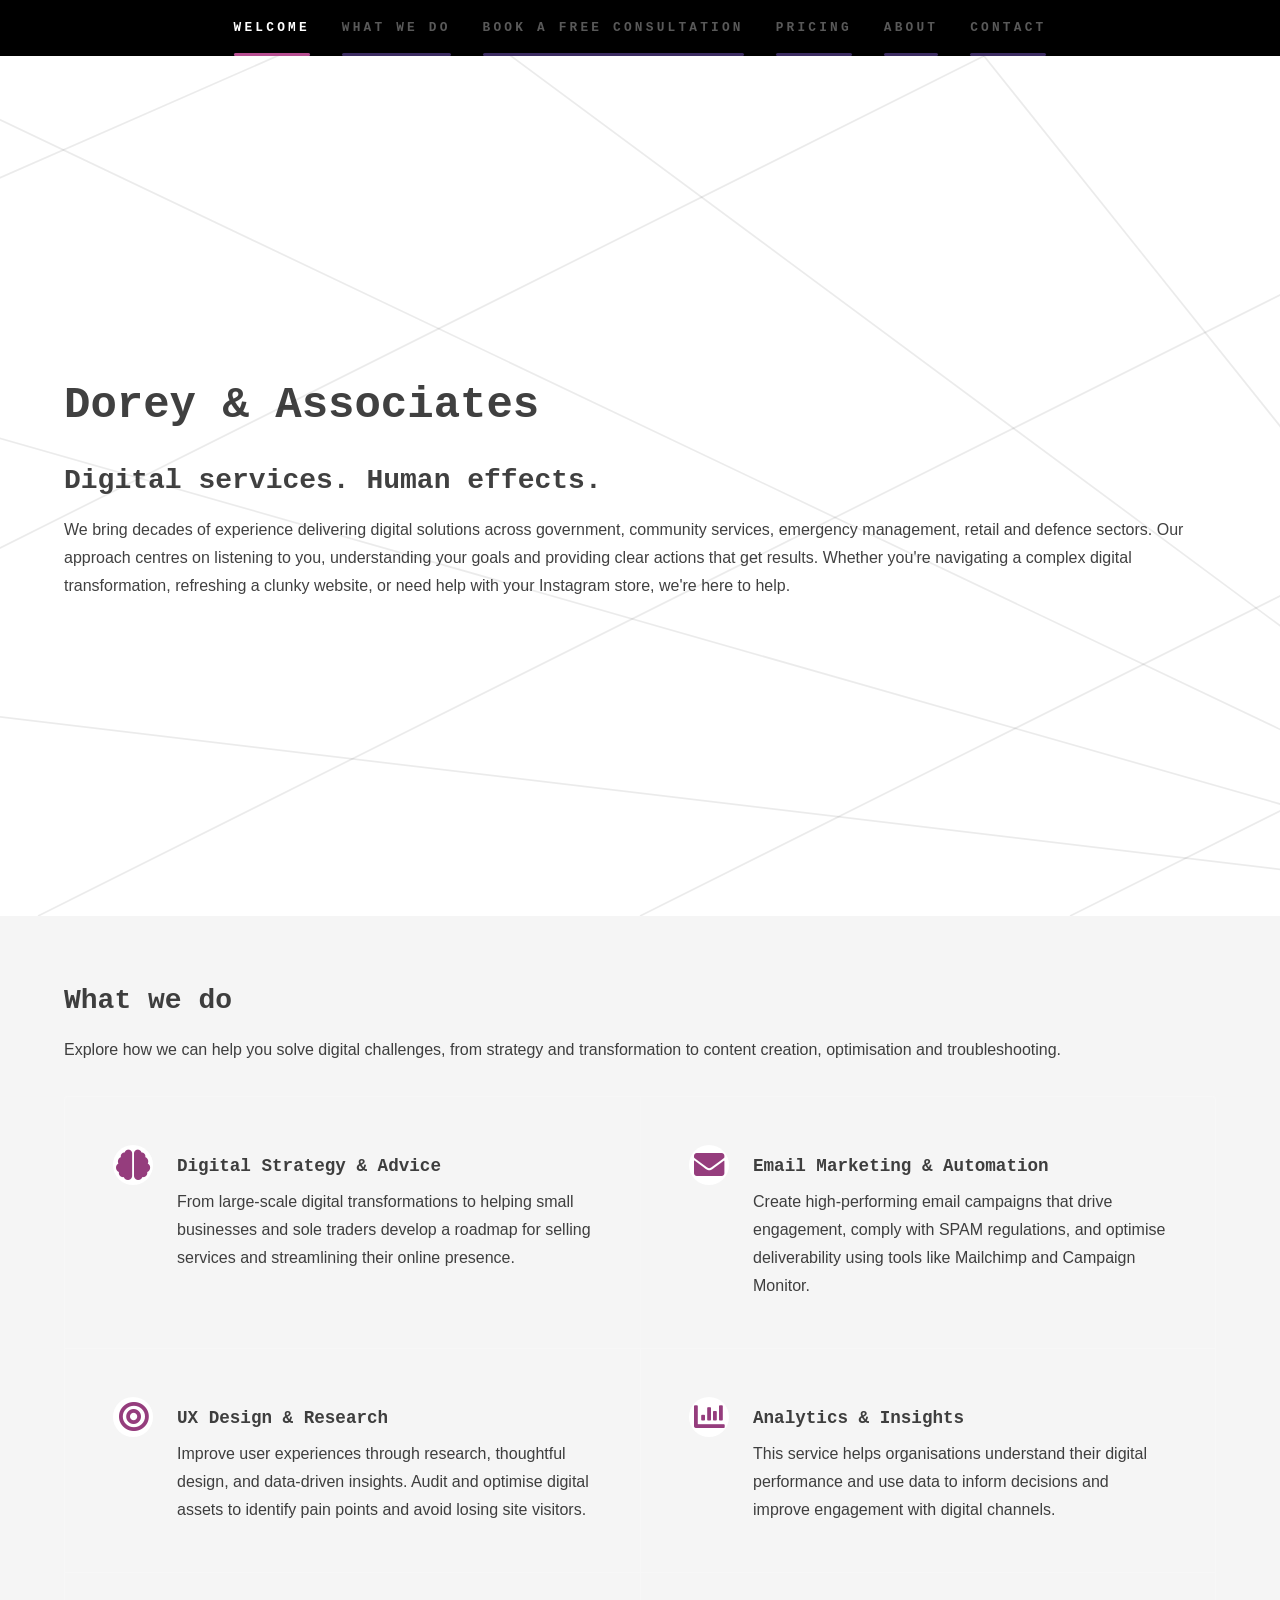
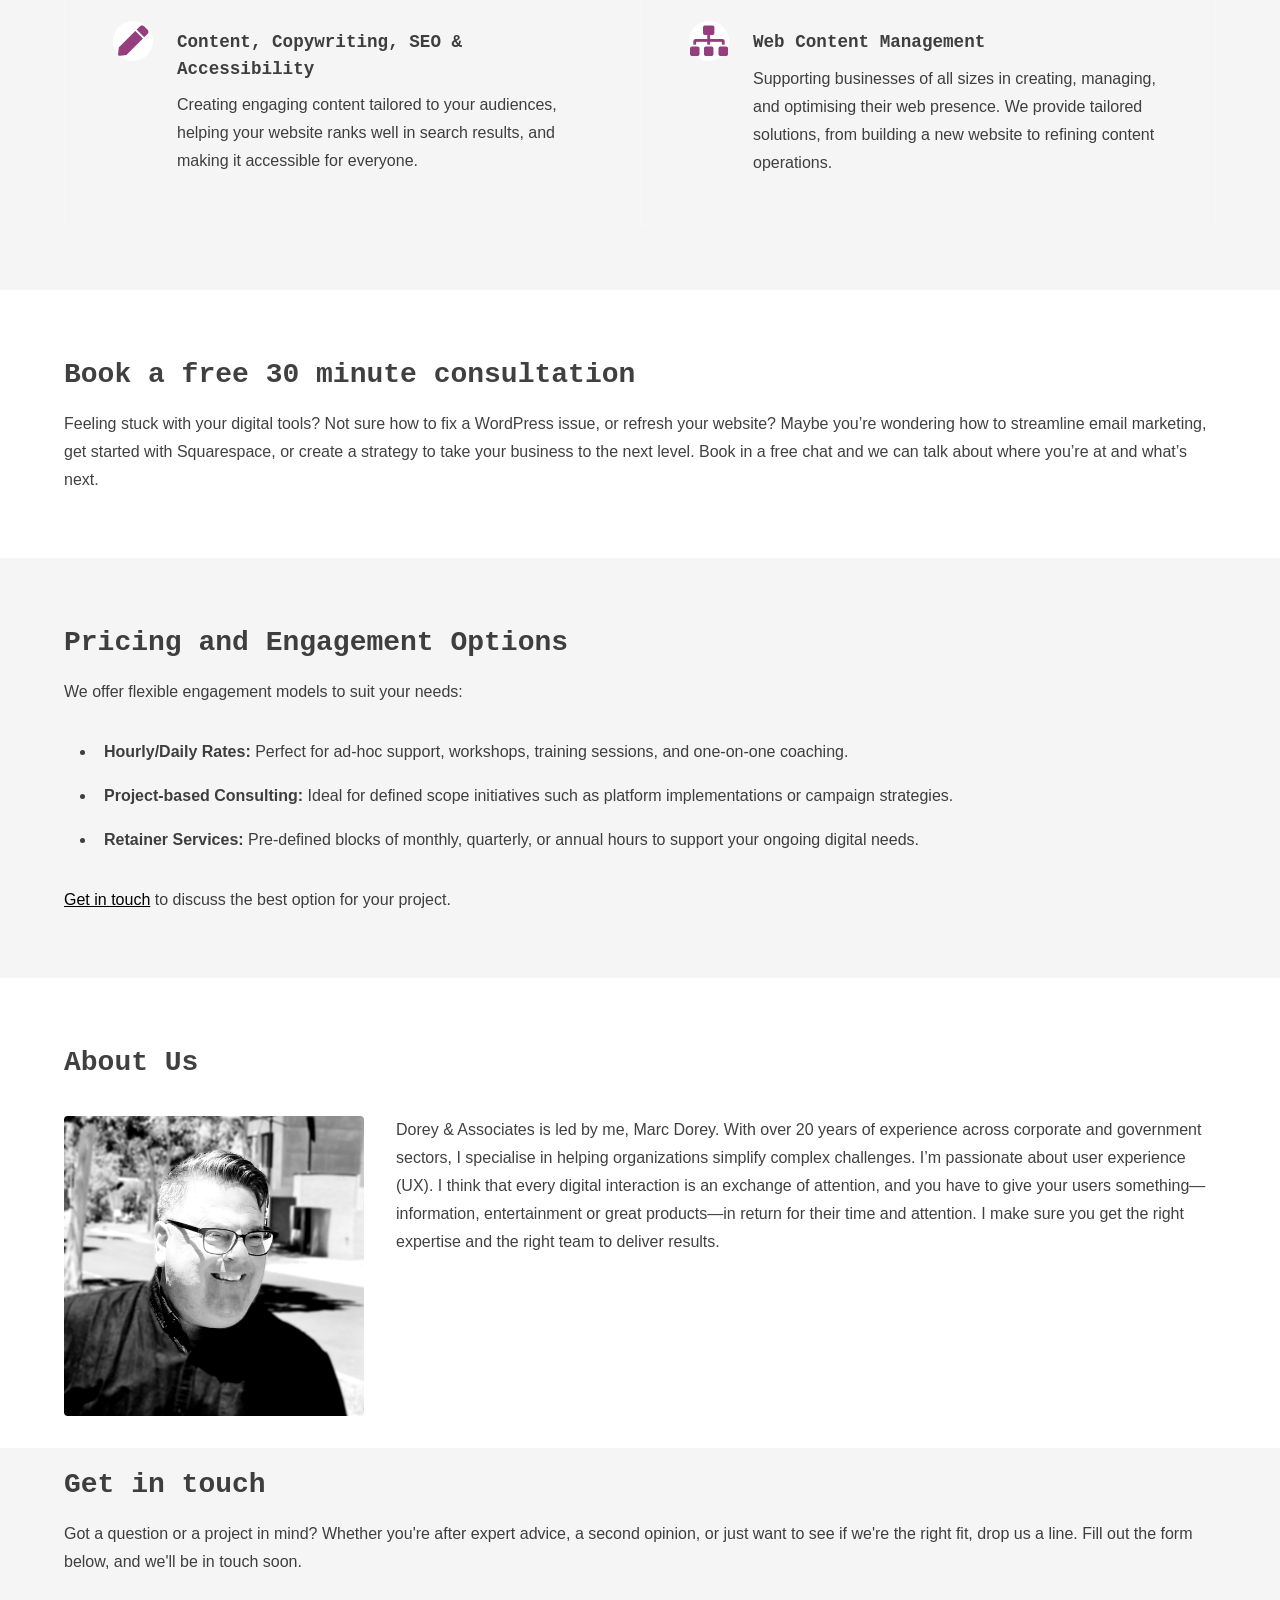
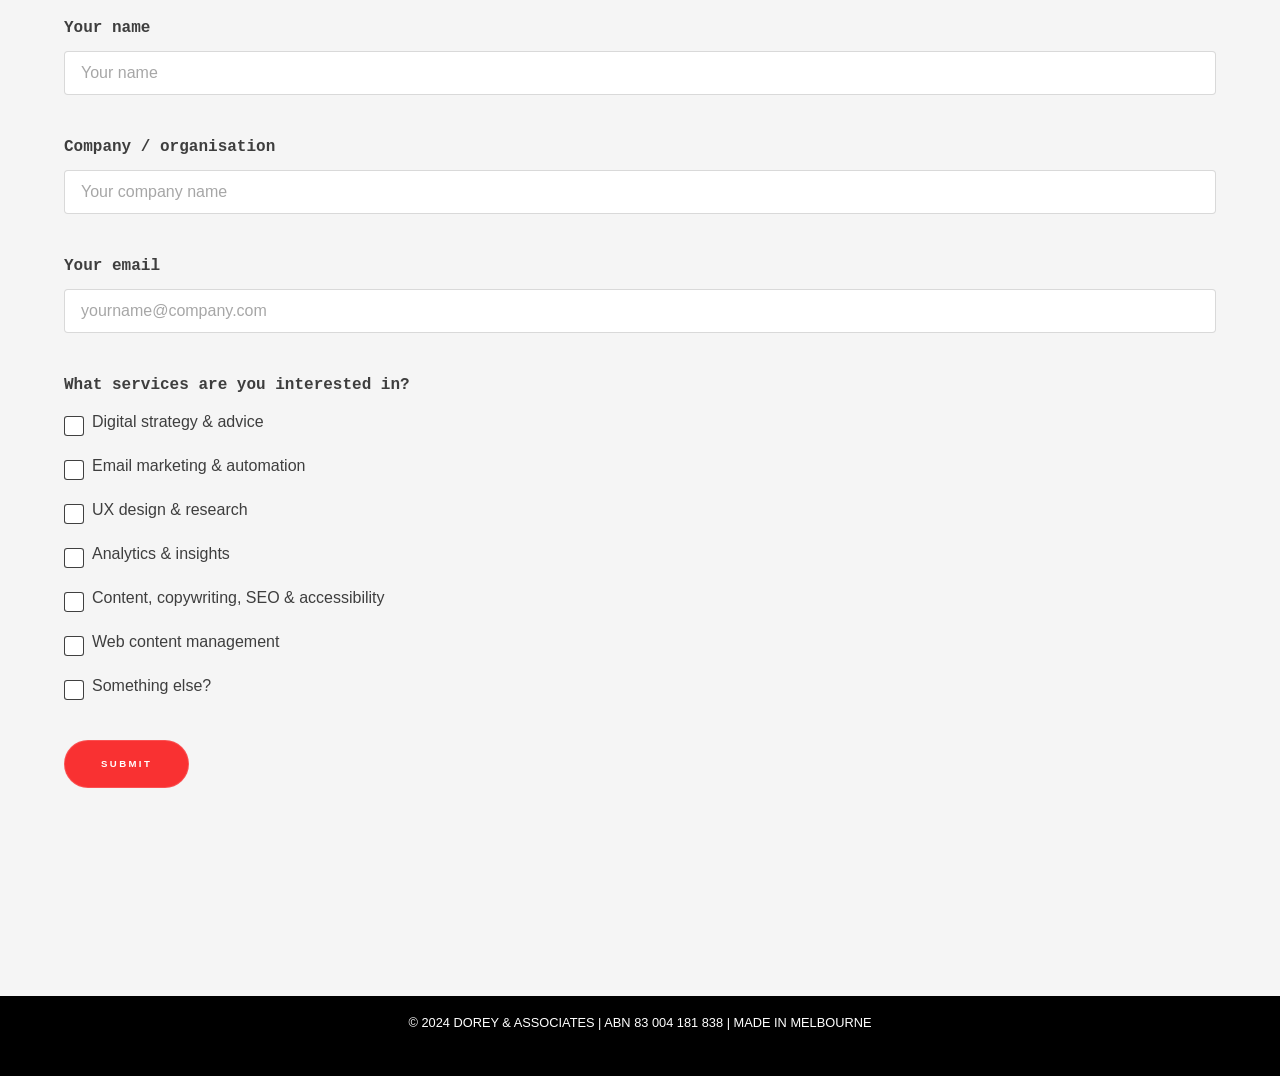
<file: index.html>
<!DOCTYPE HTML>
<!--
	Hyperspace by HTML5 UP
	html5up.net | @ajlkn
	Free for personal and commercial use under the CCA 3.0 license (html5up.net/license)
-->
<html>
	<head>
		<title>Dorey & Associates</title>
		<meta charset="utf-8" />
		<meta name="viewport" content="width=device-width, initial-scale=1, user-scalable=no" />
		<link rel="stylesheet" href="assets/css/main.css" />
		<link rel="icon" href="assets/images/favicon.ico" type="image/x-icon">
		<noscript><link rel="stylesheet" href="assets/css/noscript.css" /></noscript>
	</head>
	<body class="is-preload">

		<!-- Sidebar -->
			<section id="sidebar">
				<div class="inner">
					<nav>
						<ul>
							<li><a href="#intro">Welcome</a></li>
							<li><a href="#what-we-do">What We Do</a></li>
							<li><a href="#book-consult">Book a free consultation</a></li>
							<li><a href="#pricing">Pricing</a></li>
							<li><a href="#about">About</a></li>
							<li><a href="#contact">Contact</a></li>
						</ul>
					</nav>
				</div>
			</section>

		<!-- Wrapper -->
			<div id="wrapper">

				<!-- 0. Intro Section -->
				<section id="intro" class="wrapper style1 fullscreen fade-up">
					<div class="inner">
						<h1>Dorey & Associates</h1>
						<h2>Digital services. Human effects.</h2>
						<p>We bring decades of experience delivering digital solutions across government, community services, emergency management, retail and defence sectors. Our approach centres on listening to you, understanding your goals and providing clear actions that get results. Whether you're navigating a complex digital transformation, refreshing a clunky website, or need help with your Instagram store, we're here to help.</p>
					</div>
				</section>

				<!-- 1. What We Do Section -->
				<section id="what-we-do" class="wrapper style2 fade-up">
					<div class="inner">
						<h2>What we do</h2>
						<p>Explore how we can help you solve digital challenges, from strategy and transformation to content creation, optimisation and troubleshooting.</p>
						<div class="features">
							<!-- Card Grid - Each card properly aligned -->
							<section>
								<span class="icon solid major fa-brain"></span>
								<h3>Digital Strategy & Advice</h3>
								<p>From large-scale digital transformations to helping small businesses and sole traders develop a roadmap for selling services and streamlining their online presence.
								</p>
							</section>
							<!-- Card 2 -->
							<section>
								<span class="icon solid major fa-envelope"></span>
								<h3>Email Marketing & Automation</h3>
								<p>Create high-performing email campaigns that drive engagement, comply with SPAM regulations, and optimise deliverability using tools like Mailchimp and Campaign Monitor.
								</p>
							</section>
							<!-- Card 3 -->
							<section>
								<span class="icon solid major fa-bullseye"></span>
								<h3>UX Design & Research</h3>
								<p>Improve user experiences through research, thoughtful design, and data-driven insights. Audit and optimise digital assets to identify pain points and avoid losing site visitors. 
								</p>
							</section>
							<!-- Card 4 -->
							<section>
								<span class="icon solid major fa-chart-bar"></span>
								<h3>Analytics & Insights</h3>
								<p>This service helps organisations understand their digital performance and use data to inform decisions and improve engagement with digital channels.
								</p>
							</section>
							<!-- Card 5 -->
							<section>
								<span class="icon solid major fa-pen"></span>
								<h3>Content, Copywriting, SEO & Accessibility</h3>
								<p>Creating engaging content tailored to your audiences, helping your website ranks well in search results, and  making it accessible for everyone.
								</p>
							</section>
							<!-- Card 6 -->
							<section>
								<span class="icon solid major fa-sitemap"></span>
								<h3>Web Content Management</h3>
								<p>Supporting businesses of all sizes in creating, managing, and optimising their web presence. We provide tailored solutions, from building a new website to refining content operations.</p>
							</section>
						</div>
					
					</div>
				</section>

				<!-- Two: Book a free consultation -->
				<section id="book-consult" class="wrapper style1 fade-up">
					<div class="inner">
						<h2>Book a free 30 minute consultation</h2>
						<p>Feeling stuck with your digital tools? Not sure how to fix a WordPress issue, or refresh your website? Maybe you’re wondering how to streamline email marketing, get started with Squarespace, or create a strategy to take your business to the next level.

						Book in a free chat and we can talk about where you’re at and what’s next.</p>
						<!-- Cal inline embed code begins -->
						<div style="width:100%;height:100%;overflow:scroll" id="my-cal-inline"></div>
						<script type="text/javascript">
							(function (C, A, L) { let p = function (a, ar) { a.q.push(ar); }; let d = C.document; C.Cal = C.Cal || function () { let cal = C.Cal; let ar = arguments; if (!cal.loaded) { cal.ns = {}; cal.q = cal.q || []; d.head.appendChild(d.createElement("script")).src = A; cal.loaded = true; } if (ar[0] === L) { const api = function () { p(api, arguments); }; const namespace = ar[1]; api.q = api.q || []; if(typeof namespace === "string"){cal.ns[namespace] = cal.ns[namespace] || api;p(cal.ns[namespace], ar);p(cal, ["initNamespace", namespace]);} else p(cal, ar); return;} p(cal, ar); }; })(window, "https://app.cal.com/embed/embed.js", "init");
							Cal("init", "30min", {origin:"https://cal.com"});

							Cal.ns["30min"]("inline", {
								elementOrSelector:"#my-cal-inline",
								config: {"layout":"month_view"},
								calLink: "dorey-and-associates/30min",
							});

							Cal.ns["30min"]("ui", {"hideEventTypeDetails":false,"layout":"month_view"});
						</script>
						<!-- Cal inline embed code ends -->
						<div class="split style1">
						
						</div>
					</div>
				</section>
				<!-- 3. Pricing-->
				<section id="pricing" class="wrapper style2 fade-up">
					<div class="inner">
						<h2>Pricing and Engagement Options</h2>
						<p>We offer flexible engagement models to suit your needs:</p>
						<ul>
							<li><strong>Hourly/Daily Rates:</strong> Perfect for ad-hoc support, workshops, training sessions, and one-on-one coaching.</li>
							<li><strong>Project-based Consulting:</strong> Ideal for defined scope initiatives such as platform implementations or campaign strategies.</li>
							<li><strong>Retainer Services:</strong> Pre-defined blocks of monthly, quarterly, or annual hours to support your ongoing digital needs.</li>
						</ul>
						<p><a href="#contact">Get in touch</a> to discuss the best option for your project.</p>
					</div>
				</section>

				<!-- 4. About -->
				<section id="about" class="wrapper style3 fade-up">
					<div class="inner">
						<h2>About Us</h2>
						<div class="about-content">
							<img src="images/marc-headshot.png" alt="Marc Dorey" class="about-image" />
							<p>Dorey & Associates is led by me, Marc Dorey. With over 20 years of experience across corporate and government sectors, I specialise in helping organizations simplify complex challenges. I’m passionate about user experience (UX). I think that every digital interaction is an exchange of attention, and you have to give your users something—information, entertainment or great products—in return for their time and attention.

							I make sure you get the right expertise and the right team to deliver results.</p>
						</div>
					</div>
				</section>
			
				<!-- 5. Contact -->
				<section id="contact" class="wrapper style2 fade-up">
					<div class="inner">
						<h2>Get in touch</h2>
						<p>Got a question or a project in mind? Whether you're after expert advice, a second opinion, or just want to see if we're the right fit, drop us a line. Fill out the form below, and we'll be in touch soon.</p>
						
	
						<!-- Formspree form -->
						<form method="POST" action="https://formspree.io/f/meoaqjyw" class="consultation-form">
					<div class="row gtr-uniform">
						<div class="col-12">
							<label for="name">Your name</label>
							<input type="text" name="name" id="name" placeholder="Your name" required />
						</div>
						<div class="col-12">
							<label for="name">Company / organisation</label>
							<input type="text" name="company" id="company" placeholder="Your company name" />
						</div>
						<div class="col-12">
							<label for="name">Your email</label>
							<input type="email" name="email" id="email" placeholder="yourname@company.com" required />
						</div>
      
						<div class="col-12">
							<label for="services">What services are you interested in?</label>
   							<div class="checkbox-stack">
        						<div class="checkbox-item">
            						<input type="checkbox" id="strategy" name="services[]" value="strategy">
            						<label for="strategy">Digital strategy & advice</label>
								</div>
								
								<div class="checkbox-item">
									<input type="checkbox" id="email-marketing" name="services[]" value="email-marketing">
									<label for="email-marketing">Email marketing & automation</label>
								</div>
								
								<div class="checkbox-item">
									<input type="checkbox" id="ux-design" name="services[]" value="ux-design">
									<label for="ux-design">UX design & research</label>
								</div>
								
								<div class="checkbox-item">
									<input type="checkbox" id="analytics" name="services[]" value="analytics">
									<label for="analytics">Analytics & insights</label>
								</div>
								
								<div class="checkbox-item">
									<input type="checkbox" id="content" name="services[]" value="content">
									<label for="content">Content, copywriting, SEO & accessibility</label>
								</div>
								
								<div class="checkbox-item">
									<input type="checkbox" id="web-content" name="services[]" value="web-content">
									<label for="web-content">Web content management</label>
								</div>
						
								<!-- Other text field -->
								<div class="checkbox-item">
									<input type="checkbox" id="other-option" name="services[]" value="other">
									<label for="other-option">Something else?</label>
								</div>
								<div class="col-12" id="other-text-field" style="display: none;">
									<textarea name="other-details" id="other-details" placeholder="Tell us what you need" rows="3"></textarea>
								</div>
							</div>
						</div>
							
						<div class="col-12">
							<input type="submit" value="Submit" class="button submit-red" />
							</div>
						</div>
				
	
</form>
</div>
</section>
</div> <!-- End of wrapper -->
<!-- Footer -->
<footer id="footer" class="wrapper style3-alt">
	<div class="inner">
		<ul class="menu">
			<li>&copy; 2024 DOREY & ASSOCIATES  |   ABN 83 004 181 838 |   MADE IN MELBOURNE</li>
		</ul>
	</div>
</footer> 

		<!-- Scripts -->
			<script src="assets/js/jquery.min.js"></script>
			<script src="assets/js/jquery.scrollex.min.js"></script>
			<script src="assets/js/jquery.scrolly.min.js"></script>
			<script src="assets/js/browser.min.js"></script>
			<script src="assets/js/breakpoints.min.js"></script>
			<script src="assets/js/util.js"></script>
			<script src="assets/js/main.js"></script>

		<!-- Formspree script -->
		<script>
			document.getElementById('other-option').addEventListener('change', function() {
				document.getElementById('other-text-field').style.display = 
					this.checked ? 'block' : 'none';
			});
		</script>
	</body>
</html>
</file>
<file: assets/css/noscript.css>
/*
	Hyperspace by HTML5 UP
	html5up.net | @ajlkn
	Free for personal and commercial use under the CCA 3.0 license (html5up.net/license)
*/

/* Spotlights */

	.spotlights > section > .image:before {
		opacity: 0 !important;
	}

	.spotlights > section > .content > .inner {
		-moz-transform: none !important;
		-webkit-transform: none !important;
		-ms-transform: none !important;
		transform: none !important;
		opacity: 1 !important;
	}

/* Wrapper */

	.wrapper > .inner {
		opacity: 1 !important;
		-moz-transform: none !important;
		-webkit-transform: none !important;
		-ms-transform: none !important;
		transform: none !important;
	}

/* Sidebar */

	#sidebar > .inner {
		opacity: 1 !important;
	}

	#sidebar nav > ul > li {
		-moz-transform: none !important;
		-webkit-transform: none !important;
		-ms-transform: none !important;
		transform: none !important;
		opacity: 1 !important;
	}
</file>
<file: assets/css/main.css>
@import url(fontawesome-all.min.css);

/*
	Based on Hyperspace by HTML5 UP
	html5up.net
*/

html, body, div, span, applet, object,
iframe, h1, h2, h3, h4, h5, h6, p, blockquote,
pre, a, abbr, acronym, address, big, cite,
code, del, dfn, em, img, ins, kbd, q, s, samp,
small, strike, strong, sub, sup, tt, var, b,
u, i, center, dl, dt, dd, ol, ul, li, fieldset,
form, label, legend, table, caption, tbody,
tfoot, thead, tr, th, td, article, aside,
canvas, details, embed, figure, figcaption,
footer, header, hgroup, menu, nav, output, ruby,
section, summary, time, mark, audio, video {
	margin: 0;
	padding: 0;
	border: 0;
	font-size: 100%;
	font: inherit;
	vertical-align: baseline;}

article, aside, details, figcaption, figure,
footer, header, hgroup, menu, nav, section {
	display: block;}

body {
	line-height: 1;
}

ol, ul {
	list-style: none;
}

blockquote, q {
	quotes: none;
}

	blockquote:before, blockquote:after, q:before, q:after {
		content: '';
		content: none;
	}

table {
	border-collapse: collapse;
	border-spacing: 0;
}

body {
	-webkit-text-size-adjust: none;
}

mark {
	background-color: transparent;
	color: inherit;
}

input::-moz-focus-inner {
	border: 0;
	padding: 0;
}

input, select, textarea {
	-moz-appearance: none;
	-webkit-appearance: none;
	-ms-appearance: none;
	appearance: none;
}

/* Basic */

	@-ms-viewport {
		width: device-width;
	}

	body {
		-ms-overflow-style: scrollbar;
	}

	@media screen and (max-width: 480px) {

		html, body {
			min-width: 320px;
		}

	}

	html {
		box-sizing: border-box;
	}

	*, *:before, *:after {
		box-sizing: inherit;
	}

	body {
		background: #000000;
	}

		body.is-preload *, body.is-preload *:before, body.is-preload *:after {
			-moz-animation: none !important;
			-webkit-animation: none !important;
			-ms-animation: none !important;
			animation: none !important;
			-moz-transition: none !important;
			-webkit-transition: none !important;
			-ms-transition: none !important;
			transition: none !important;
		}

/* Type */

	body, input, select, textarea {
		color: rgba(0, 0, 0, 0.75);
		font-family: "Helvetica",Arial, sans-serif;
		font-size: 16.5pt;
		font-weight: normal;
		line-height: 1.75;
	}

		@media screen and (max-width: 1680px) {

			body, input, select, textarea {
				font-size: 13pt;
			}

		}

		@media screen and (max-width: 1280px) {

			body, input, select, textarea {
				font-size: 12pt;
			}

		}

		@media screen and (max-width: 360px) {

			body, input, select, textarea {
				font-size: 11pt;
			}

		}

	a {
		-moz-transition: color 0.2s ease, border-bottom-color 0.2s ease;
		-webkit-transition: color 0.2s ease, border-bottom-color 0.2s ease;
		-ms-transition: color 0.2s ease, border-bottom-color 0.2s ease;
		transition: color 0.2s ease, border-bottom-color 0.2s ease;
		border-bottom: dotted 1px rgba(255, 255, 255, 0.35);
		color: inherit;
		text-decoration: none;
	}

		a:hover {
			border-bottom-color: transparent;
			color: #ffffff;
		}

	strong, b {
		color: #ffffff;
		font-weight: bold;
	}

	em, i {
		font-style: italic;
	}

	p {
		margin: 0 0 2em 0;
	}

	h1, h2, h3, h4, h5, h6 {
		color: #000000fff;
		font-family: 'Courier New', Courier, monospace;
		font-weight: bold;
		line-height: 1.5;
		margin: 0 0 0.5em 0;
	}

		h1 a, h2 a, h3 a, h4 a, h5 a, h6 a {
			color: inherit;
			text-decoration: none;
		}

	h1 {
		font-size: 2.75em;
	}

		h1.major {
			margin: 0 0 1.3em 0;
			position: relative;
			padding-bottom: 0.35em;
		}

			h1.major:after {
				background-image: -moz-linear-gradient(to right, #5e42a6, #b74e91);
				background-image: -webkit-linear-gradient(to right, #5e42a6, #b74e91);
				background-image: -ms-linear-gradient(to right, #5e42a6, #b74e91);
				background-image: linear-gradient(to right, #5e42a6, #b74e91);
				-moz-transition: max-width 0.2s ease;
				-webkit-transition: max-width 0.2s ease;
				-ms-transition: max-width 0.2s ease;
				transition: max-width 0.2s ease;
				border-radius: 0.2em;
				bottom: 0;
				content: '';
				height: 0.05em;
				position: absolute;
				right: 0;
				width: 100%;
			}

	h2 {
		font-size: 1.75em;
	}

	h3 {
		font-size: 1.1em;
	}

	h4 {
		font-size: 1em;
	}

	h5 {
		font-size: 0.8em;
	}

	h6 {
		font-size: 0.6em;
	}

	@media screen and (max-width: 736px) {

		h1 {
			font-size: 2em;
		}

		h2 {
			font-size: 1.25em;
		}

		h3 {
			font-size: 1em;
		}

		h4 {
			font-size: 0.8em;
		}

		h5 {
			font-size: 0.6em;
		}

		h6 {
			font-size: 0.6em;
		}

	}

	sub {
		font-size: 0.8em;
		position: relative;
		top: 0.5em;
	}

	sup {
		font-size: 0.8em;
		position: relative;
		top: -0.5em;
	}

	blockquote {
		border-left: solid 4px rgba(255, 255, 255, 0.15);
		font-style: italic;
		margin: 0 0 2em 0;
		padding: 0.5em 0 0.5em 2em;
	}

	code {
		background: rgba(255, 255, 255, 0.05);
		border-radius: 0.25em;
		border: solid 1px rgba(255, 255, 255, 0.15);
		font-family: "Courier New", monospace;
		font-size: 0.9em;
		margin: 0 0.25em;
		padding: 0.25em 0.65em;
	}

	pre {
		-webkit-overflow-scrolling: touch;
		font-family: "Courier New", monospace;
		font-size: 0.9em;
		margin: 0 0 2em 0;
	}

		pre code {
			display: block;
			line-height: 1.75em;
			padding: 1em 1.5em;
			overflow-x: auto;
		}

	hr {
		border: 0;
		border-bottom: solid 1px rgba(255, 255, 255, 0.15);
		margin: 2em 0;
	}

		hr.major {
			margin: 3em 0;
		}

	.align-left {
		text-align: left;
	}

	.align-center {
		text-align: center;
	}

	.align-right {
		text-align: right;
	}

/* Row */

	.row {
		display: flex;
		flex-wrap: wrap;
		box-sizing: border-box;
		align-items: stretch;
	}

		.row > * {
			box-sizing: border-box;
		}

		.row.gtr-uniform > * > :last-child {
			margin-bottom: 0;
		}

		.row.aln-left {
			justify-content: flex-start;
		}

		.row.aln-center {
			justify-content: center;
		}

		.row.aln-right {
			justify-content: flex-end;
		}

		.row.aln-top {
			align-items: flex-start;
		}

		.row.aln-middle {
			align-items: center;
		}

		.row.aln-bottom {
			align-items: flex-end;
		}

		.row > .imp {
			order: -1;
		}

		.row > .col-1 {
			width: 8.33333%;
		}

		.row > .off-1 {
			margin-left: 8.33333%;
		}

		.row > .col-2 {
			width: 16.66667%;
		}

		.row > .off-2 {
			margin-left: 16.66667%;
		}

		.row > .col-3 {
			width: 25%;
		}

		.row > .off-3 {
			margin-left: 25%;
		}

		.row > .col-4 {
			width: 33.33333%;
		}

		.row > .off-4 {
			margin-left: 33.33333%;
		}

		.row > .col-5 {
			width: 41.66667%;
		}

		.row > .off-5 {
			margin-left: 41.66667%;
		}

		.row > .col-6 {
			width: 50%;
		}

		.row > .off-6 {
			margin-left: 50%;
		}

		.row > .col-7 {
			width: 58.33333%;
		}

		.row > .off-7 {
			margin-left: 58.33333%;
		}

		.row > .col-8 {
			width: 66.66667%;
		}

		.row > .off-8 {
			margin-left: 66.66667%;
		}

		.row > .col-9 {
			width: 75%;
		}

		.row > .off-9 {
			margin-left: 75%;
		}

		.row > .col-10 {
			width: 83.33333%;
		}

		.row > .off-10 {
			margin-left: 83.33333%;
		}

		.row > .col-11 {
			width: 91.66667%;
		}

		.row > .off-11 {
			margin-left: 91.66667%;
		}

		.row > .col-12 {
			width: 100%;
		}

		.row > .off-12 {
			margin-left: 100%;
		}

		.row.gtr-0 {
			margin-top: 0;
			margin-left: 0em;
		}

			.row.gtr-0 > * {
				padding: 0 0 0 0em;
			}

			.row.gtr-0.gtr-uniform {
				margin-top: 0em;
			}

				.row.gtr-0.gtr-uniform > * {
					padding-top: 0em;
				}

		.row.gtr-25 {
			margin-top: 0;
			margin-left: -0.375em;
		}

			.row.gtr-25 > * {
				padding: 0 0 0 0.375em;
			}

			.row.gtr-25.gtr-uniform {
				margin-top: -0.375em;
			}

				.row.gtr-25.gtr-uniform > * {
					padding-top: 0.375em;
				}

		.row.gtr-50 {
			margin-top: 0;
			margin-left: -0.75em;
		}

			.row.gtr-50 > * {
				padding: 0 0 0 0.75em;
			}

			.row.gtr-50.gtr-uniform {
				margin-top: -0.75em;
			}

				.row.gtr-50.gtr-uniform > * {
					padding-top: 0.75em;
				}

		.row {
			margin-top: 0;
			margin-left: -1.5em;
		}

			.row > * {
				padding: 0 0 0 1.5em;
			}

			.row.gtr-uniform {
				margin-top: -1.5em;
			}

				.row.gtr-uniform > * {
					padding-top: 1.5em;
				}

		.row.gtr-150 {
			margin-top: 0;
			margin-left: -2.25em;
		}

			.row.gtr-150 > * {
				padding: 0 0 0 2.25em;
			}

			.row.gtr-150.gtr-uniform {
				margin-top: -2.25em;
			}

				.row.gtr-150.gtr-uniform > * {
					padding-top: 2.25em;
				}

		.row.gtr-200 {
			margin-top: 0;
			margin-left: -3em;
		}

			.row.gtr-200 > * {
				padding: 0 0 0 3em;
			}

			.row.gtr-200.gtr-uniform {
				margin-top: -3em;
			}

				.row.gtr-200.gtr-uniform > * {
					padding-top: 3em;
				}

		@media screen and (max-width: 1680px) {

			.row {
				display: flex;
				flex-wrap: wrap;
				box-sizing: border-box;
				align-items: stretch;
			}

				.row > * {
					box-sizing: border-box;
				}

				.row.gtr-uniform > * > :last-child {
					margin-bottom: 0;
				}

				.row.aln-left {
					justify-content: flex-start;
				}

				.row.aln-center {
					justify-content: center;
				}

				.row.aln-right {
					justify-content: flex-end;
				}

				.row.aln-top {
					align-items: flex-start;
				}

				.row.aln-middle {
					align-items: center;
				}

				.row.aln-bottom {
					align-items: flex-end;
				}

				.row > .imp-xlarge {
					order: -1;
				}

				.row > .col-1-xlarge {
					width: 8.33333%;
				}

				.row > .off-1-xlarge {
					margin-left: 8.33333%;
				}

				.row > .col-2-xlarge {
					width: 16.66667%;
				}

				.row > .off-2-xlarge {
					margin-left: 16.66667%;
				}

				.row > .col-3-xlarge {
					width: 25%;
				}

				.row > .off-3-xlarge {
					margin-left: 25%;
				}

				.row > .col-4-xlarge {
					width: 33.33333%;
				}

				.row > .off-4-xlarge {
					margin-left: 33.33333%;
				}

				.row > .col-5-xlarge {
					width: 41.66667%;
				}

				.row > .off-5-xlarge {
					margin-left: 41.66667%;
				}

				.row > .col-6-xlarge {
					width: 50%;
				}

				.row > .off-6-xlarge {
					margin-left: 50%;
				}

				.row > .col-7-xlarge {
					width: 58.33333%;
				}

				.row > .off-7-xlarge {
					margin-left: 58.33333%;
				}

				.row > .col-8-xlarge {
					width: 66.66667%;
				}

				.row > .off-8-xlarge {
					margin-left: 66.66667%;
				}

				.row > .col-9-xlarge {
					width: 75%;
				}

				.row > .off-9-xlarge {
					margin-left: 75%;
				}

				.row > .col-10-xlarge {
					width: 83.33333%;
				}

				.row > .off-10-xlarge {
					margin-left: 83.33333%;
				}

				.row > .col-11-xlarge {
					width: 91.66667%;
				}

				.row > .off-11-xlarge {
					margin-left: 91.66667%;
				}

				.row > .col-12-xlarge {
					width: 100%;
				}

				.row > .off-12-xlarge {
					margin-left: 100%;
				}

				.row.gtr-0 {
					margin-top: 0;
					margin-left: 0em;
				}

					.row.gtr-0 > * {
						padding: 0 0 0 0em;
					}

					.row.gtr-0.gtr-uniform {
						margin-top: 0em;
					}

						.row.gtr-0.gtr-uniform > * {
							padding-top: 0em;
						}

				.row.gtr-25 {
					margin-top: 0;
					margin-left: -0.375em;
				}

					.row.gtr-25 > * {
						padding: 0 0 0 0.375em;
					}

					.row.gtr-25.gtr-uniform {
						margin-top: -0.375em;
					}

						.row.gtr-25.gtr-uniform > * {
							padding-top: 0.375em;
						}

				.row.gtr-50 {
					margin-top: 0;
					margin-left: -0.75em;
				}

					.row.gtr-50 > * {
						padding: 0 0 0 0.75em;
					}

					.row.gtr-50.gtr-uniform {
						margin-top: -0.75em;
					}

						.row.gtr-50.gtr-uniform > * {
							padding-top: 0.75em;
						}

				.row {
					margin-top: 0;
					margin-left: -1.5em;
				}

					.row > * {
						padding: 0 0 0 1.5em;
					}

					.row.gtr-uniform {
						margin-top: -1.5em;
					}

						.row.gtr-uniform > * {
							padding-top: 1.5em;
						}

				.row.gtr-150 {
					margin-top: 0;
					margin-left: -2.25em;
				}

					.row.gtr-150 > * {
						padding: 0 0 0 2.25em;
					}

					.row.gtr-150.gtr-uniform {
						margin-top: -2.25em;
					}

						.row.gtr-150.gtr-uniform > * {
							padding-top: 2.25em;
						}

				.row.gtr-200 {
					margin-top: 0;
					margin-left: -3em;
				}

					.row.gtr-200 > * {
						padding: 0 0 0 3em;
					}

					.row.gtr-200.gtr-uniform {
						margin-top: -3em;
					}

						.row.gtr-200.gtr-uniform > * {
							padding-top: 3em;
						}

		}

		@media screen and (max-width: 1280px) {

			.row {
				display: flex;
				flex-wrap: wrap;
				box-sizing: border-box;
				align-items: stretch;
			}

				.row > * {
					box-sizing: border-box;
				}

				.row.gtr-uniform > * > :last-child {
					margin-bottom: 0;
				}

				.row.aln-left {
					justify-content: flex-start;
				}

				.row.aln-center {
					justify-content: center;
				}

				.row.aln-right {
					justify-content: flex-end;
				}

				.row.aln-top {
					align-items: flex-start;
				}

				.row.aln-middle {
					align-items: center;
				}

				.row.aln-bottom {
					align-items: flex-end;
				}

				.row > .imp-large {
					order: -1;
				}

				.row > .col-1-large {
					width: 8.33333%;
				}

				.row > .off-1-large {
					margin-left: 8.33333%;
				}

				.row > .col-2-large {
					width: 16.66667%;
				}

				.row > .off-2-large {
					margin-left: 16.66667%;
				}

				.row > .col-3-large {
					width: 25%;
				}

				.row > .off-3-large {
					margin-left: 25%;
				}

				.row > .col-4-large {
					width: 33.33333%;
				}

				.row > .off-4-large {
					margin-left: 33.33333%;
				}

				.row > .col-5-large {
					width: 41.66667%;
				}

				.row > .off-5-large {
					margin-left: 41.66667%;
				}

				.row > .col-6-large {
					width: 50%;
				}

				.row > .off-6-large {
					margin-left: 50%;
				}

				.row > .col-7-large {
					width: 58.33333%;
				}

				.row > .off-7-large {
					margin-left: 58.33333%;
				}

				.row > .col-8-large {
					width: 66.66667%;
				}

				.row > .off-8-large {
					margin-left: 66.66667%;
				}

				.row > .col-9-large {
					width: 75%;
				}

				.row > .off-9-large {
					margin-left: 75%;
				}

				.row > .col-10-large {
					width: 83.33333%;
				}

				.row > .off-10-large {
					margin-left: 83.33333%;
				}

				.row > .col-11-large {
					width: 91.66667%;
				}

				.row > .off-11-large {
					margin-left: 91.66667%;
				}

				.row > .col-12-large {
					width: 100%;
				}

				.row > .off-12-large {
					margin-left: 100%;
				}

				.row.gtr-0 {
					margin-top: 0;
					margin-left: 0em;
				}

					.row.gtr-0 > * {
						padding: 0 0 0 0em;
					}

					.row.gtr-0.gtr-uniform {
						margin-top: 0em;
					}

						.row.gtr-0.gtr-uniform > * {
							padding-top: 0em;
						}

				.row.gtr-25 {
					margin-top: 0;
					margin-left: -0.375em;
				}

					.row.gtr-25 > * {
						padding: 0 0 0 0.375em;
					}

					.row.gtr-25.gtr-uniform {
						margin-top: -0.375em;
					}

						.row.gtr-25.gtr-uniform > * {
							padding-top: 0.375em;
						}

				.row.gtr-50 {
					margin-top: 0;
					margin-left: -0.75em;
				}

					.row.gtr-50 > * {
						padding: 0 0 0 0.75em;
					}

					.row.gtr-50.gtr-uniform {
						margin-top: -0.75em;
					}

						.row.gtr-50.gtr-uniform > * {
							padding-top: 0.75em;
						}

				.row {
					margin-top: 0;
					margin-left: -1.5em;
				}

					.row > * {
						padding: 0 0 0 1.5em;
					}

					.row.gtr-uniform {
						margin-top: -1.5em;
					}

						.row.gtr-uniform > * {
							padding-top: 1.5em;
						}

				.row.gtr-150 {
					margin-top: 0;
					margin-left: -2.25em;
				}

					.row.gtr-150 > * {
						padding: 0 0 0 2.25em;
					}

					.row.gtr-150.gtr-uniform {
						margin-top: -2.25em;
					}

						.row.gtr-150.gtr-uniform > * {
							padding-top: 2.25em;
						}

				.row.gtr-200 {
					margin-top: 0;
					margin-left: -3em;
				}

					.row.gtr-200 > * {
						padding: 0 0 0 3em;
					}

					.row.gtr-200.gtr-uniform {
						margin-top: -3em;
					}

						.row.gtr-200.gtr-uniform > * {
							padding-top: 3em;
						}

		}

		@media screen and (max-width: 980px) {

			.row {
				display: flex;
				flex-wrap: wrap;
				box-sizing: border-box;
				align-items: stretch;
			}

				.row > * {
					box-sizing: border-box;
				}

				.row.gtr-uniform > * > :last-child {
					margin-bottom: 0;
				}

				.row.aln-left {
					justify-content: flex-start;
				}

				.row.aln-center {
					justify-content: center;
				}

				.row.aln-right {
					justify-content: flex-end;
				}

				.row.aln-top {
					align-items: flex-start;
				}

				.row.aln-middle {
					align-items: center;
				}

				.row.aln-bottom {
					align-items: flex-end;
				}

				.row > .imp-medium {
					order: -1;
				}

				.row > .col-1-medium {
					width: 8.33333%;
				}

				.row > .off-1-medium {
					margin-left: 8.33333%;
				}

				.row > .col-2-medium {
					width: 16.66667%;
				}

				.row > .off-2-medium {
					margin-left: 16.66667%;
				}

				.row > .col-3-medium {
					width: 25%;
				}

				.row > .off-3-medium {
					margin-left: 25%;
				}

				.row > .col-4-medium {
					width: 33.33333%;
				}

				.row > .off-4-medium {
					margin-left: 33.33333%;
				}

				.row > .col-5-medium {
					width: 41.66667%;
				}

				.row > .off-5-medium {
					margin-left: 41.66667%;
				}

				.row > .col-6-medium {
					width: 50%;
				}

				.row > .off-6-medium {
					margin-left: 50%;
				}

				.row > .col-7-medium {
					width: 58.33333%;
				}

				.row > .off-7-medium {
					margin-left: 58.33333%;
				}

				.row > .col-8-medium {
					width: 66.66667%;
				}

				.row > .off-8-medium {
					margin-left: 66.66667%;
				}

				.row > .col-9-medium {
					width: 75%;
				}

				.row > .off-9-medium {
					margin-left: 75%;
				}

				.row > .col-10-medium {
					width: 83.33333%;
				}

				.row > .off-10-medium {
					margin-left: 83.33333%;
				}

				.row > .col-11-medium {
					width: 91.66667%;
				}

				.row > .off-11-medium {
					margin-left: 91.66667%;
				}

				.row > .col-12-medium {
					width: 100%;
				}

				.row > .off-12-medium {
					margin-left: 100%;
				}

				.row.gtr-0 {
					margin-top: 0;
					margin-left: 0em;
				}

					.row.gtr-0 > * {
						padding: 0 0 0 0em;
					}

					.row.gtr-0.gtr-uniform {
						margin-top: 0em;
					}

						.row.gtr-0.gtr-uniform > * {
							padding-top: 0em;
						}

				.row.gtr-25 {
					margin-top: 0;
					margin-left: -0.375em;
				}

					.row.gtr-25 > * {
						padding: 0 0 0 0.375em;
					}

					.row.gtr-25.gtr-uniform {
						margin-top: -0.375em;
					}

						.row.gtr-25.gtr-uniform > * {
							padding-top: 0.375em;
						}

				.row.gtr-50 {
					margin-top: 0;
					margin-left: -0.75em;
				}

					.row.gtr-50 > * {
						padding: 0 0 0 0.75em;
					}

					.row.gtr-50.gtr-uniform {
						margin-top: -0.75em;
					}

						.row.gtr-50.gtr-uniform > * {
							padding-top: 0.75em;
						}

				.row {
					margin-top: 0;
					margin-left: -1.5em;
				}

					.row > * {
						padding: 0 0 0 1.5em;
					}

					.row.gtr-uniform {
						margin-top: -1.5em;
					}

						.row.gtr-uniform > * {
							padding-top: 1.5em;
						}

				.row.gtr-150 {
					margin-top: 0;
					margin-left: -2.25em;
				}

					.row.gtr-150 > * {
						padding: 0 0 0 2.25em;
					}

					.row.gtr-150.gtr-uniform {
						margin-top: -2.25em;
					}

						.row.gtr-150.gtr-uniform > * {
							padding-top: 2.25em;
						}

				.row.gtr-200 {
					margin-top: 0;
					margin-left: -3em;
				}

					.row.gtr-200 > * {
						padding: 0 0 0 3em;
					}

					.row.gtr-200.gtr-uniform {
						margin-top: -3em;
					}

						.row.gtr-200.gtr-uniform > * {
							padding-top: 3em;
						}

		}

		@media screen and (max-width: 736px) {

			.row {
				display: flex;
				flex-wrap: wrap;
				box-sizing: border-box;
				align-items: stretch;
			}

				.row > * {
					box-sizing: border-box;
				}

				.row.gtr-uniform > * > :last-child {
					margin-bottom: 0;
				}

				.row.aln-left {
					justify-content: flex-start;
				}

				.row.aln-center {
					justify-content: center;
				}

				.row.aln-right {
					justify-content: flex-end;
				}

				.row.aln-top {
					align-items: flex-start;
				}

				.row.aln-middle {
					align-items: center;
				}

				.row.aln-bottom {
					align-items: flex-end;
				}

				.row > .imp-small {
					order: -1;
				}

				.row > .col-1-small {
					width: 8.33333%;
				}

				.row > .off-1-small {
					margin-left: 8.33333%;
				}

				.row > .col-2-small {
					width: 16.66667%;
				}

				.row > .off-2-small {
					margin-left: 16.66667%;
				}

				.row > .col-3-small {
					width: 25%;
				}

				.row > .off-3-small {
					margin-left: 25%;
				}

				.row > .col-4-small {
					width: 33.33333%;
				}

				.row > .off-4-small {
					margin-left: 33.33333%;
				}

				.row > .col-5-small {
					width: 41.66667%;
				}

				.row > .off-5-small {
					margin-left: 41.66667%;
				}

				.row > .col-6-small {
					width: 50%;
				}

				.row > .off-6-small {
					margin-left: 50%;
				}

				.row > .col-7-small {
					width: 58.33333%;
				}

				.row > .off-7-small {
					margin-left: 58.33333%;
				}

				.row > .col-8-small {
					width: 66.66667%;
				}

				.row > .off-8-small {
					margin-left: 66.66667%;
				}

				.row > .col-9-small {
					width: 75%;
				}

				.row > .off-9-small {
					margin-left: 75%;
				}

				.row > .col-10-small {
					width: 83.33333%;
				}

				.row > .off-10-small {
					margin-left: 83.33333%;
				}

				.row > .col-11-small {
					width: 91.66667%;
				}

				.row > .off-11-small {
					margin-left: 91.66667%;
				}

				.row > .col-12-small {
					width: 100%;
				}

				.row > .off-12-small {
					margin-left: 100%;
				}

				.row.gtr-0 {
					margin-top: 0;
					margin-left: 0em;
				}

					.row.gtr-0 > * {
						padding: 0 0 0 0em;
					}

					.row.gtr-0.gtr-uniform {
						margin-top: 0em;
					}

						.row.gtr-0.gtr-uniform > * {
							padding-top: 0em;
						}

				.row.gtr-25 {
					margin-top: 0;
					margin-left: -0.375em;
				}

					.row.gtr-25 > * {
						padding: 0 0 0 0.375em;
					}

					.row.gtr-25.gtr-uniform {
						margin-top: -0.375em;
					}

						.row.gtr-25.gtr-uniform > * {
							padding-top: 0.375em;
						}

				.row.gtr-50 {
					margin-top: 0;
					margin-left: -0.75em;
				}

					.row.gtr-50 > * {
						padding: 0 0 0 0.75em;
					}

					.row.gtr-50.gtr-uniform {
						margin-top: -0.75em;
					}

						.row.gtr-50.gtr-uniform > * {
							padding-top: 0.75em;
						}

				.row {
					margin-top: 0;
					margin-left: -1.5em;
				}

					.row > * {
						padding: 0 0 0 1.5em;
					}

					.row.gtr-uniform {
						margin-top: -1.5em;
					}

						.row.gtr-uniform > * {
							padding-top: 1.5em;
						}

				.row.gtr-150 {
					margin-top: 0;
					margin-left: -2.25em;
				}

					.row.gtr-150 > * {
						padding: 0 0 0 2.25em;
					}

					.row.gtr-150.gtr-uniform {
						margin-top: -2.25em;
					}

						.row.gtr-150.gtr-uniform > * {
							padding-top: 2.25em;
						}

				.row.gtr-200 {
					margin-top: 0;
					margin-left: -3em;
				}

					.row.gtr-200 > * {
						padding: 0 0 0 3em;
					}

					.row.gtr-200.gtr-uniform {
						margin-top: -3em;
					}

						.row.gtr-200.gtr-uniform > * {
							padding-top: 3em;
						}

		}

		@media screen and (max-width: 480px) {

			.row {
				display: flex;
				flex-wrap: wrap;
				box-sizing: border-box;
				align-items: stretch;
			}

				.row > * {
					box-sizing: border-box;
				}

				.row.gtr-uniform > * > :last-child {
					margin-bottom: 0;
				}

				.row.aln-left {
					justify-content: flex-start;
				}

				.row.aln-center {
					justify-content: center;
				}

				.row.aln-right {
					justify-content: flex-end;
				}

				.row.aln-top {
					align-items: flex-start;
				}

				.row.aln-middle {
					align-items: center;
				}

				.row.aln-bottom {
					align-items: flex-end;
				}

				.row > .imp-xsmall {
					order: -1;
				}

				.row > .col-1-xsmall {
					width: 8.33333%;
				}

				.row > .off-1-xsmall {
					margin-left: 8.33333%;
				}

				.row > .col-2-xsmall {
					width: 16.66667%;
				}

				.row > .off-2-xsmall {
					margin-left: 16.66667%;
				}

				.row > .col-3-xsmall {
					width: 25%;
				}

				.row > .off-3-xsmall {
					margin-left: 25%;
				}

				.row > .col-4-xsmall {
					width: 33.33333%;
				}

				.row > .off-4-xsmall {
					margin-left: 33.33333%;
				}

				.row > .col-5-xsmall {
					width: 41.66667%;
				}

				.row > .off-5-xsmall {
					margin-left: 41.66667%;
				}

				.row > .col-6-xsmall {
					width: 50%;
				}

				.row > .off-6-xsmall {
					margin-left: 50%;
				}

				.row > .col-7-xsmall {
					width: 58.33333%;
				}

				.row > .off-7-xsmall {
					margin-left: 58.33333%;
				}

				.row > .col-8-xsmall {
					width: 66.66667%;
				}

				.row > .off-8-xsmall {
					margin-left: 66.66667%;
				}

				.row > .col-9-xsmall {
					width: 75%;
				}

				.row > .off-9-xsmall {
					margin-left: 75%;
				}

				.row > .col-10-xsmall {
					width: 83.33333%;
				}

				.row > .off-10-xsmall {
					margin-left: 83.33333%;
				}

				.row > .col-11-xsmall {
					width: 91.66667%;
				}

				.row > .off-11-xsmall {
					margin-left: 91.66667%;
				}

				.row > .col-12-xsmall {
					width: 100%;
				}

				.row > .off-12-xsmall {
					margin-left: 100%;
				}

				.row.gtr-0 {
					margin-top: 0;
					margin-left: 0em;
				}

					.row.gtr-0 > * {
						padding: 0 0 0 0em;
					}

					.row.gtr-0.gtr-uniform {
						margin-top: 0em;
					}

						.row.gtr-0.gtr-uniform > * {
							padding-top: 0em;
						}

				.row.gtr-25 {
					margin-top: 0;
					margin-left: -0.375em;
				}

					.row.gtr-25 > * {
						padding: 0 0 0 0.375em;
					}

					.row.gtr-25.gtr-uniform {
						margin-top: -0.375em;
					}

						.row.gtr-25.gtr-uniform > * {
							padding-top: 0.375em;
						}

				.row.gtr-50 {
					margin-top: 0;
					margin-left: -0.75em;
				}

					.row.gtr-50 > * {
						padding: 0 0 0 0.75em;
					}

					.row.gtr-50.gtr-uniform {
						margin-top: -0.75em;
					}

						.row.gtr-50.gtr-uniform > * {
							padding-top: 0.75em;
						}

				.row {
					margin-top: 0;
					margin-left: -1.5em;
				}

					.row > * {
						padding: 0 0 0 1.5em;
					}

					.row.gtr-uniform {
						margin-top: -1.5em;
					}

						.row.gtr-uniform > * {
							padding-top: 1.5em;
						}

				.row.gtr-150 {
					margin-top: 0;
					margin-left: -2.25em;
				}

					.row.gtr-150 > * {
						padding: 0 0 0 2.25em;
					}

					.row.gtr-150.gtr-uniform {
						margin-top: -2.25em;
					}

						.row.gtr-150.gtr-uniform > * {
							padding-top: 2.25em;
						}

				.row.gtr-200 {
					margin-top: 0;
					margin-left: -3em;
				}

					.row.gtr-200 > * {
						padding: 0 0 0 3em;
					}

					.row.gtr-200.gtr-uniform {
						margin-top: -3em;
					}

						.row.gtr-200.gtr-uniform > * {
							padding-top: 3em;
						}

		}

/* Box */

	.box {
		border-radius: 0.25em;
		border: solid 1px rgba(255, 255, 255, 0.15);
		margin-bottom: 2em;
		padding: 1.5em;
	}

		.box > :last-child,
		.box > :last-child > :last-child,
		.box > :last-child > :last-child > :last-child {
			margin-bottom: 0;
		}

		.box.alt {
			border: 0;
			border-radius: 0;
			padding: 0;
		}

/* Button */

	input[type="submit"],
	input[type="reset"],
	input[type="button"],
	button,
	.button {
		-moz-appearance: none;
		-webkit-appearance: none;
		-ms-appearance: none;
		appearance: none;
		-moz-transition: border-color 0.2s ease;
		-webkit-transition: border-color 0.2s ease;
		-ms-transition: border-color 0.2s ease;
		transition: border-color 0.2s ease;
		background-color: transparent;
		border: solid 1px !important;
		border-color: rgba(255, 255, 255, 0.15) !important;
		border-radius: 3em;
		color: #ffffff !important;
		cursor: pointer;
		display: inline-block;
		font-size: 0.6em;
		font-weight: bold;
		height: calc(4.75em + 2px);
		letter-spacing: 0.25em;
		line-height: 4.75em;
		outline: 0;
		padding: 0 3.75em;
		position: relative;
		text-align: center;
		text-decoration: none;
		text-transform: uppercase;
		white-space: nowrap;
	}

		input[type="submit"]:after,
		input[type="reset"]:after,
		input[type="button"]:after,
		button:after,
		.button:after {
			-moz-transform: scale(0.25);
			-webkit-transform: scale(0.25);
			-ms-transform: scale(0.25);
			transform: scale(0.25);
			pointer-events: none;
			-moz-transition: opacity 0.2s ease, -moz-transform 0.2s ease;
			-webkit-transition: opacity 0.2s ease, -webkit-transform 0.2s ease;
			-ms-transition: opacity 0.2s ease, -ms-transform 0.2s ease;
			transition: opacity 0.2s ease, transform 0.2s ease;
			background: #ffffff;
			border-radius: 3em;
			content: '';
			height: 100%;
			left: 0;
			opacity: 0;
			position: absolute;
			top: 0;
			width: 100%;
		}

		input[type="submit"].icon:before,
		input[type="reset"].icon:before,
		input[type="button"].icon:before,
		button.icon:before,
		.button.icon:before {
			margin-right: 0.75em;
		}

		input[type="submit"].fit,
		input[type="reset"].fit,
		input[type="button"].fit,
		button.fit,
		.button.fit {
			width: 100%;
		}

		input[type="submit"].small,
		input[type="reset"].small,
		input[type="button"].small,
		button.small,
		.button.small {
			font-size: 0.4em;
		}

		input[type="submit"].large,
		input[type="reset"].large,
		input[type="button"].large,
		button.large,
		.button.large {
			font-size: 0.8em;
		}

		input[type="submit"].primary,
		input[type="reset"].primary,
		input[type="button"].primary,
		button.primary,
		.button.primary {
			background-color: #ffffff;
			color: #000000 !important;
		}

			input[type="submit"].primary:after,
			input[type="reset"].primary:after,
			input[type="button"].primary:after,
			button.primary:after,
			.button.primary:after {
				display: none;
			}

		input[type="submit"].disabled, input[type="submit"]:disabled,
		input[type="reset"].disabled,
		input[type="reset"]:disabled,
		input[type="button"].disabled,
		input[type="button"]:disabled,
		button.disabled,
		button:disabled,
		.button.disabled,
		.button:disabled {
			cursor: default;
			opacity: 0.5;
			pointer-events: none;
		}

		input[type="submit"]:hover,
		input[type="reset"]:hover,
		input[type="button"]:hover,
		button:hover,
		.button:hover {
			border-color: rgba(255, 255, 255, 0.55) !important;
		}

			input[type="submit"]:hover:after,
			input[type="reset"]:hover:after,
			input[type="button"]:hover:after,
			button:hover:after,
			.button:hover:after {
				opacity: 0.05;
				-moz-transform: scale(1);
				-webkit-transform: scale(1);
				-ms-transform: scale(1);
				transform: scale(1);
			}

			input[type="submit"]:hover:active,
			input[type="reset"]:hover:active,
			input[type="button"]:hover:active,
			button:hover:active,
			.button:hover:active {
				border-color: #ffffff !important;
			}

				input[type="submit"]:hover:active:after,
				input[type="reset"]:hover:active:after,
				input[type="button"]:hover:active:after,
				button:hover:active:after,
				.button:hover:active:after {
					opacity: 0.1;
				}

/* Features */

	.features {
		display: -moz-flex;
		display: -webkit-flex;
		display: -ms-flex;
		display: flex;
		-moz-flex-wrap: wrap;
		-webkit-flex-wrap: wrap;
		-ms-flex-wrap: wrap;
		flex-wrap: wrap;
		border-radius: 0.25em;
		border: solid 1px rgba(255, 255, 255, 0.15);
		background: rgba(255, 255, 255, 0.05);
		margin: 0 0 2em 0;
	}

		.features section {
			padding: 3.5em 3em 1em 7em ;
			width: 50%;
			border-top: solid 1px rgba(255, 255, 255, 0.15);
			position: relative;
		}

			.features section:nth-child(-n + 2) {
				border-top-width: 0;
			}

			.features section:nth-child(2n) {
				border-left: solid 1px rgba(255, 255, 255, 0.15);
			}

			.features section .icon {
				-moz-transition: opacity 0.5s ease, -moz-transform 0.5s ease;
				-webkit-transition: opacity 0.5s ease, -webkit-transform 0.5s ease;
				-ms-transition: opacity 0.5s ease, -ms-transform 0.5s ease;
				transition: opacity 0.5s ease, transform 0.5s ease;
				-moz-transition-delay: 1s;
				-webkit-transition-delay: 1s;
				-ms-transition-delay: 1s;
				transition-delay: 1s;
				-moz-transform: scale(1);
				-webkit-transform: scale(1);
				-ms-transform: scale(1);
				transform: scale(1);
				position: absolute;
				left: 3em;
				top: 3em;
				opacity: 1;
			}

			.features section:nth-child(1) .icon {
				-moz-transition-delay: 0.15s;
				-webkit-transition-delay: 0.15s;
				-ms-transition-delay: 0.15s;
				transition-delay: 0.15s;
			}

			.features section:nth-child(2) .icon {
				-moz-transition-delay: 0.3s;
				-webkit-transition-delay: 0.3s;
				-ms-transition-delay: 0.3s;
				transition-delay: 0.3s;
			}

			.features section:nth-child(3) .icon {
				-moz-transition-delay: 0.45s;
				-webkit-transition-delay: 0.45s;
				-ms-transition-delay: 0.45s;
				transition-delay: 0.45s;
			}

			.features section:nth-child(4) .icon {
				-moz-transition-delay: 0.6s;
				-webkit-transition-delay: 0.6s;
				-ms-transition-delay: 0.6s;
				transition-delay: 0.6s;
			}

			.features section:nth-child(5) .icon {
				-moz-transition-delay: 0.75s;
				-webkit-transition-delay: 0.75s;
				-ms-transition-delay: 0.75s;
				transition-delay: 0.75s;
			}

			.features section:nth-child(6) .icon {
				-moz-transition-delay: 0.9s;
				-webkit-transition-delay: 0.9s;
				-ms-transition-delay: 0.9s;
				transition-delay: 0.9s;
			}

			.features section:nth-child(7) .icon {
				-moz-transition-delay: 1.05s;
				-webkit-transition-delay: 1.05s;
				-ms-transition-delay: 1.05s;
				transition-delay: 1.05s;
			}

			.features section:nth-child(8) .icon {
				-moz-transition-delay: 1.2s;
				-webkit-transition-delay: 1.2s;
				-ms-transition-delay: 1.2s;
				transition-delay: 1.2s;
			}

			.features section:nth-child(9) .icon {
				-moz-transition-delay: 1.35s;
				-webkit-transition-delay: 1.35s;
				-ms-transition-delay: 1.35s;
				transition-delay: 1.35s;
			}

			.features section:nth-child(10) .icon {
				-moz-transition-delay: 1.5s;
				-webkit-transition-delay: 1.5s;
				-ms-transition-delay: 1.5s;
				transition-delay: 1.5s;
			}

			.features section:nth-child(11) .icon {
				-moz-transition-delay: 1.65s;
				-webkit-transition-delay: 1.65s;
				-ms-transition-delay: 1.65s;
				transition-delay: 1.65s;
			}

			.features section:nth-child(12) .icon {
				-moz-transition-delay: 1.8s;
				-webkit-transition-delay: 1.8s;
				-ms-transition-delay: 1.8s;
				transition-delay: 1.8s;
			}

			.features section:nth-child(13) .icon {
				-moz-transition-delay: 1.95s;
				-webkit-transition-delay: 1.95s;
				-ms-transition-delay: 1.95s;
				transition-delay: 1.95s;
			}

			.features section:nth-child(14) .icon {
				-moz-transition-delay: 2.1s;
				-webkit-transition-delay: 2.1s;
				-ms-transition-delay: 2.1s;
				transition-delay: 2.1s;
			}

			.features section:nth-child(15) .icon {
				-moz-transition-delay: 2.25s;
				-webkit-transition-delay: 2.25s;
				-ms-transition-delay: 2.25s;
				transition-delay: 2.25s;
			}

			.features section:nth-child(16) .icon {
				-moz-transition-delay: 2.4s;
				-webkit-transition-delay: 2.4s;
				-ms-transition-delay: 2.4s;
				transition-delay: 2.4s;
			}

			.features section:nth-child(17) .icon {
				-moz-transition-delay: 2.55s;
				-webkit-transition-delay: 2.55s;
				-ms-transition-delay: 2.55s;
				transition-delay: 2.55s;
			}

			.features section:nth-child(18) .icon {
				-moz-transition-delay: 2.7s;
				-webkit-transition-delay: 2.7s;
				-ms-transition-delay: 2.7s;
				transition-delay: 2.7s;
			}

			.features section:nth-child(19) .icon {
				-moz-transition-delay: 2.85s;
				-webkit-transition-delay: 2.85s;
				-ms-transition-delay: 2.85s;
				transition-delay: 2.85s;
			}

			.features section:nth-child(20) .icon {
				-moz-transition-delay: 3s;
				-webkit-transition-delay: 3s;
				-ms-transition-delay: 3s;
				transition-delay: 3s;
			}

		.features.inactive section .icon {
			-moz-transform: scale(0.5);
			-webkit-transform: scale(0.5);
			-ms-transform: scale(0.5);
			transform: scale(0.5);
			opacity: 0;
		}

		@media screen and (max-width: 980px) {

			.features {
				display: block;
			}

				.features section {
					border-top-width: 1px !important;
					border-left-width: 0 !important;
					width: 100%;
				}

					.features section:first-child {
						border-top-width: 0 !important;
					}

		}

		@media screen and (max-width: 736px) {

			.features section {
				padding: 2.5em 1.5em 0.1em 5.5em ;
			}

				.features section .icon {
					left: 1.5em;
					top: 2em;
				}

		}

		@media screen and (max-width: 480px) {

			.features section {
				padding: 2em 1.5em 0.1em 1.5em ;
			}

				.features section .icon {
					left: 0;
					position: relative;
					top: 0;
				}

		}

/* Form */

	form {
		margin: 0 0 10em 0;
	}
	/* Form specific spacing */

	#contact.wrapper > .inner {
		padding-top: 1em;  /* Reduce top padding for contact section */
	}
	
	#contact.wrapper > .inner > p {
		margin: 0 0 1em 0;  /* Reduce spacing after form paragraphs */
	}
	
	/* Form row overrides for vertical stacking */
	form .row {
		display: flex;
		flex-direction: column;
		margin: 0;
		width: 100%;
	}
	
	form .row > * {
		width: 100% !important;
		margin: 0 0 1em 0;
		padding: 0;
	}
	
	form .row.gtr-uniform {
		margin-top: 0;
	}

		form > :last-child {
			margin-bottom: 0;
		}

		form > .fields {
			display: -moz-flex;
			display: -webkit-flex;
			display: -ms-flex;
			display: flex;
			-moz-flex-wrap: wrap;
			-webkit-flex-wrap: wrap;
			-ms-flex-wrap: wrap;
			flex-wrap: wrap;
			width: calc(100% + 3em);
			margin: -1.5em 0 2em -1.5em;
		}

			form > .fields > .field {
				-moz-flex-grow: 0;
				-webkit-flex-grow: 0;
				-ms-flex-grow: 0;
				flex-grow: 0;
				-moz-flex-shrink: 0;
				-webkit-flex-shrink: 0;
				-ms-flex-shrink: 0;
				flex-shrink: 0;
				padding: 1.5em 0 0 1.5em;
				width: calc(100% - 1.5em);
			}

				form > .fields > .field.half {
					width: calc(50% - 0.75em);
				}

				form > .fields > .field.third {
					width: calc(100%/3 - 0.5em);
				}

				form > .fields > .field.quarter {
					width: calc(25% - 0.375em);
				}

		@media screen and (max-width: 480px) {

			form > .fields {
				width: calc(100% + 3em);
				margin: -1.5em 0 2em -1.5em;
			}

				form > .fields > .field {
					padding: 1.5em 0 0 1.5em;
					width: calc(100% - 1.5em);
				}

					form > .fields > .field.half {
						width: calc(100% - 1.5em);
					}

					form > .fields > .field.third {
						width: calc(100% - 1.5em);
					}

					form > .fields > .field.quarter {
						width: calc(100% - 1.5em);
					}

		}

	label {
		color: rgba(0, 0, 0, 0.75);  /* Changed from #ffffff */
		font-weight: bold;
		line-height: 1.5;
		margin: 0 0 0.3em 0;
		display: block;
		font-size: 1.1em;
	}

	input[type="text"],
input[type="password"],
input[type="email"],
input[type="tel"],
select,
textarea {
    -moz-appearance: none;
    -webkit-appearance: none;
    -ms-appearance: none;
    appearance: none;
    background: rgba(255, 255, 255, 0.05);
    border-radius: 0.25em;
    border: none;
    border: solid 1px rgba(0, 0, 0, 0.15);  /* Changed from white to black */
    color: rgba(0, 0, 0, 0.75);  /* Changed from inherit */
    display: block;
    outline: 0;
    padding: 0 1em;
    text-decoration: none;
    width: 100%;
}

		input[type="text"]:invalid,
		input[type="password"]:invalid,
		input[type="email"]:invalid,
		input[type="tel"]:invalid,
		select:invalid,
		textarea:invalid {
			box-shadow: none;
		}

		input[type="text"]:focus,
		input[type="password"]:focus,
		input[type="email"]:focus,
		input[type="tel"]:focus,
		select:focus,
		textarea:focus {
			border-color: #ffffff;
			box-shadow: 0 0 0 1px #ffffff;
		}

	select {
		background-image: url("data:image/svg+xml;charset=utf8,%3Csvg xmlns='http://www.w3.org/2000/svg' width='40' height='40' preserveAspectRatio='none' viewBox='0 0 40 40'%3E%3Cpath d='M9.4,12.3l10.4,10.4l10.4-10.4c0.2-0.2,0.5-0.4,0.9-0.4c0.3,0,0.6,0.1,0.9,0.4l3.3,3.3c0.2,0.2,0.4,0.5,0.4,0.9 c0,0.4-0.1,0.6-0.4,0.9L20.7,31.9c-0.2,0.2-0.5,0.4-0.9,0.4c-0.3,0-0.6-0.1-0.9-0.4L4.3,17.3c-0.2-0.2-0.4-0.5-0.4-0.9 c0-0.4,0.1-0.6,0.4-0.9l3.3-3.3c0.2-0.2,0.5-0.4,0.9-0.4S9.1,12.1,9.4,12.3z' fill='rgba(255, 255, 255, 0.15)' /%3E%3C/svg%3E");
		background-size: 1.25rem;
		background-repeat: no-repeat;
		background-position: calc(100% - 1rem) center;
		height: 2.75em;
		padding-right: 2.75em;
		text-overflow: ellipsis;
	}

		select option {
			color: #ffffff;
			background: #000000;
		}

		select:focus::-ms-value {
			background-color: transparent;
		}

		select::-ms-expand {
			display: none;
		}

	input[type="text"],
	input[type="password"],
	input[type="email"],
	select {
		height: 2.75em;
	}

	textarea {
		padding: 0.75em 1em;
	}

		body.is-ie textarea {
			min-height: 10em;
		}

	/* Checkbox styling */
	.checkbox-stack {
		display: flex;
		flex-direction: column;
		gap: 0.5em;
	}
	
	.checkbox-item {
		display: flex;
		align-items: center;
		margin: 0;
	}
	
	.checkbox-stack input[type="checkbox"] {
		-moz-appearance: none;
		-webkit-appearance: none;
		appearance: none;
		border: 1px solid rgba(0, 0, 0, 0.75);
		width: 1.25em;
		height: 1.25em;
		border-radius: 0.2em;
		margin: 0 0.5em 0 0;
		position: relative;
		background-color: white;
	}
	
	.checkbox-stack input[type="checkbox"]:checked {
		background-color: white;
		border-color: rgba(0, 0, 0, 0.75);
	}
	
	.checkbox-stack input[type="checkbox"]:checked::after {
		content: '✓';
		color: #00b300;
		position: absolute;
		left: 50%;
		top: 50%;
		transform: translate(-50%, -50%);
		font-size: 0.8em;
	}
	
	.checkbox-item label {
		font-size: 1em;
		font-weight: normal;
		margin: 0;
		color: rgba(0, 0, 0, 0.75);
		font-family: "Helvetica", Arial, sans-serif;
		line-height: 1.75;
	}

	::-webkit-input-placeholder {
		color: rgba(0, 0, 0, 0.35) !important;  /* Changed from white to black */
		opacity: 1.0;
	}

	:-moz-placeholder {
		color: rgba(0, 0, 0, 0.35) !important;  /* Changed from white to black */
		opacity: 1.0;
	}

	::-moz-placeholder {
		color: rgba(0, 0, 0, 0.35) !important;  /* Changed from white to black */
		opacity: 1.0;
	}

	:-ms-input-placeholder {
		color: rgba(0, 0, 0, 0.35) !important;  /* Changed from white to black */
		opacity: 1.0;
	}
	.consultation-form label {
		font-family: 'Courier New', Courier, monospace;  /* Match h4 font */
		font-size: 1em;  /* Match h4 size */
		font-weight: bold;
		line-height: 1.5;
		margin: 0 0 0.7em 0;
		color: rgba(0, 0, 0, 0.75);  /* Match h4 color */
		text-transform: none;  /* Ensure sentence case */
	}
	
	.consultation-form input[type="text"],
	.consultation-form input[type="email"],
	.consultation-form textarea {
		background: #ffffff;
		border: solid 1px rgba(0, 0, 0, 0.15);
		color: rgba(0, 0, 0, 0.75);
	}
	
	.consultation-form input[type="text"]:focus,
	.consultation-form input[type="email"]:focus,
	.consultation-form textarea:focus {
		border: solid 1px rgba(0, 0, 0, 0.15);
	}
	
/* Checkbox container - controls vertical stacking */
.checkbox-stack {
    display: flex;
    flex-direction: column;
    gap: 1em;  /* Space between checkbox items */
}

/* Individual checkbox item - controls horizontal layout of checkbox and label */
.checkbox-item {
    display: flex;
    align-items: center;
    margin: 0;
}

/* Checkbox input styling */
.checkbox-stack input[type="checkbox"] {
    -moz-appearance: none;
    -webkit-appearance: none;
    appearance: none;
    border: 1px solid rgba(0, 0, 0, 0.75);
    width: 1.25em;
    height: 1.25em;
    border-radius: 0.2em;
    margin-right: 0.5em;
    position: relative;
    top: 0.2em;
    background-color: white;
}

/* Checkbox checked state */
.checkbox-stack input[type="checkbox"]:checked {
    background-color: white;
    border-color: rgba(0, 0, 0, 0.75);
}

/* Checkbox checkmark */
.checkbox-stack input[type="checkbox"]:checked::after {
    content: '✓';
    color: #00b300;
    position: absolute;
    left: 50%;
    top: 50%;
    transform: translate(-50%, -50%);
    font-size: 0.8em;
}

/* Checkbox label styling */
.checkbox-item label {
    font-size: 1em;
    font-weight: normal;
    margin: 0;
    color: rgba(0, 0, 0, 0.75);
    font-family: "Helvetica", Arial, sans-serif;
    line-height: 1.75;
}
	
	.button.submit-red {
		background-color: #f93132;
		box-shadow: none;
		color: #ffffff !important;
	}
	
	.button.submit-red:hover {
		background-color: #fa4747;
	}

/* Icon */

	.icon {
		text-decoration: none;
		border-bottom: none;
		position: relative;
	}

		.icon:before {
			-moz-osx-font-smoothing: grayscale;
			-webkit-font-smoothing: antialiased;
			display: inline-block;
			font-style: normal;
			font-variant: normal;
			text-rendering: auto;
			line-height: 1;
			text-transform: none !important;
			font-family: 'Font Awesome 5 Free';
			font-weight: 400;
		}

		.icon > .label {
			display: none;
		}

		.icon:before {
			line-height: inherit;
		}

		.icon.solid:before {
			font-weight: 900;
		}

		.icon.brands:before {
			font-family: 'Font Awesome 5 Brands';
		}

		.icon.major {
			width: 2.5em;
			height: 2.5em;
			display: block;
			background: #ffffff;
			border-radius: 100%;
			color: #000000;
			text-align: center;
			line-height: 2.5em;
			margin: 0 0 1.3em 0;
		}

			.icon.major:before {
				font-size: 1.9em;
			}

				.wrapper.style1 .icon.major:before {
					color: #ffffff;
				}

				.wrapper.style1-alt .icon.major:before {
					color: #ffffff;
				}

				/* Pricing section text styles */
.wrapper.style2 h2,
.wrapper.style2 p,
.wrapper.style2 ul li,
.wrapper.style2 ul li strong {
    color: rgba(0, 0, 0, 0.75);  /* Dark text for all content */
}

.wrapper.style2 ul {
    list-style: disc;
    margin-left: 1em;
    padding-left: 1em;
}

.wrapper.style2 ul li {
    padding-left: 0.5em;
    margin-bottom: 1em;
}

				.wrapper.style2 .icon.major:before {
					color: #953d7d;
				}

				.wrapper.style2-alt .icon.major:before {
					color: #f5f5f5;
				}

				.wrapper.style3 .icon.major:before {
					color: #000000;
				}

				.wrapper.style3-alt .icon.major:before {
					color: #ffffff;
				}
/* Pricing section link styling */

#pricing a {
    color: #000000;  /* Traditional blue hyperlink color */
    text-decoration: underline;  /* Underline for traditional look */
}

#pricing a:hover {
    color: #0056b3;  /* Darker blue on hover */
    text-decoration: underline;  /* Keep underline on hover */
}

#pricing a:active {
    color: #003f7f;  /* Even darker blue when clicked */
    text-decoration: underline;  /* Keep underline when clicked */
}



/* Image */

	.image {
		border-radius: 0.25em;
		border: 0;
		display: inline-block;
		position: relative;
	}

		.image img {
			border-radius: 0.25em;
			display: block;
		}

		.image.left, .image.right {
			max-width: 40%;
		}

			.image.left img, .image.right img {
				width: 100%;
			}

		.image.left {
			float: left;
			margin: 0 1.5em 1em 0;
			top: 0.25em;
		}

		.image.right {
			float: right;
			margin: 0 0 1em 1.5em;
			top: 0.25em;
		}

		.image.fit {
			display: block;
			margin: 0 0 2em 0;
			width: 100%;
		}

			.image.fit img {
				width: 100%;
			}

		.image.main {
			display: block;
			margin: 0 0 3em 0;
			width: 100%;
		}

			.image.main img {
				width: 100%;
			}

/* List */

	ol {
		list-style: decimal;
		margin: 0 0 2em 0;
		padding-left: 1.25em;
	}

		ol li {
			padding-left: 0.25em;
		}

	ul {
		list-style: disc;
		margin: 0 0 2em 0;
		padding-left: 1em;
	}

		ul li {
			padding-left: 0.5em;
		}

		ul.alt {
			list-style: none;
			padding-left: 0;
		}

			ul.alt li {
				border-top: solid 1px rgba(255, 255, 255, 0.15);
				padding: 0.5em 0;
			}

				ul.alt li:first-child {
					border-top: 0;
					padding-top: 0;
				}

	dl {
		margin: 0 0 2em 0;
	}

		dl dt {
			display: block;
			font-weight: bold;
			margin: 0 0 1em 0;
		}

		dl dd {
			margin-left: 2em;
		}

/* Actions */

	ul.actions {
		display: -moz-flex;
		display: -webkit-flex;
		display: -ms-flex;
		display: flex;
		cursor: default;
		list-style: none;
		margin-left: -1em;
		padding-left: 0;
	}

		ul.actions li {
			padding: 0 0 0 1em;
			vertical-align: middle;
		}

		ul.actions.special {
			-moz-justify-content: center;
			-webkit-justify-content: center;
			-ms-justify-content: center;
			justify-content: center;
			width: 100%;
			margin-left: 0;
		}

			ul.actions.special li:first-child {
				padding-left: 0;
			}

		ul.actions.stacked {
			-moz-flex-direction: column;
			-webkit-flex-direction: column;
			-ms-flex-direction: column;
			flex-direction: column;
			margin-left: 0;
		}

			ul.actions.stacked li {
				padding: 1.3em 0 0 0;
			}

				ul.actions.stacked li:first-child {
					padding-top: 0;
				}

		ul.actions.fit {
			width: calc(100% + 1em);
		}

			ul.actions.fit li {
				-moz-flex-grow: 1;
				-webkit-flex-grow: 1;
				-ms-flex-grow: 1;
				flex-grow: 1;
				-moz-flex-shrink: 1;
				-webkit-flex-shrink: 1;
				-ms-flex-shrink: 1;
				flex-shrink: 1;
				width: 100%;
			}

				ul.actions.fit li > * {
					width: 100%;
				}

			ul.actions.fit.stacked {
				width: 100%;
			}

		@media screen and (max-width: 480px) {

			ul.actions:not(.fixed) {
				-moz-flex-direction: column;
				-webkit-flex-direction: column;
				-ms-flex-direction: column;
				flex-direction: column;
				margin-left: 0;
				width: 100% !important;
			}

				ul.actions:not(.fixed) li {
					-moz-flex-grow: 1;
					-webkit-flex-grow: 1;
					-ms-flex-grow: 1;
					flex-grow: 1;
					-moz-flex-shrink: 1;
					-webkit-flex-shrink: 1;
					-ms-flex-shrink: 1;
					flex-shrink: 1;
					padding: 1em 0 0 0;
					text-align: center;
					width: 100%;
				}

					ul.actions:not(.fixed) li > * {
						width: 100%;
					}

					ul.actions:not(.fixed) li:first-child {
						padding-top: 0;
					}

					ul.actions:not(.fixed) li input[type="submit"],
					ul.actions:not(.fixed) li input[type="reset"],
					ul.actions:not(.fixed) li input[type="button"],
					ul.actions:not(.fixed) li button,
					ul.actions:not(.fixed) li .button {
						width: 100%;
					}

						ul.actions:not(.fixed) li input[type="submit"].icon:before,
						ul.actions:not(.fixed) li input[type="reset"].icon:before,
						ul.actions:not(.fixed) li input[type="button"].icon:before,
						ul.actions:not(.fixed) li button.icon:before,
						ul.actions:not(.fixed) li .button.icon:before {
							margin-left: -0.5rem;
						}

		}

/* Contact */

	ul.contact {
		list-style: none;
		padding: 0;
	}

		ul.contact > li {
			padding: 0;
			margin: 1.5em 0 0 0;
		}

			ul.contact > li:first-child {
				margin-top: 0;
			}

/* Icons */

	ul.icons {
		cursor: default;
		list-style: none;
		padding-left: 0;
	}

		ul.icons li {
			display: inline-block;
			padding: 0 0.75em 0 0;
		}

			ul.icons li:last-child {
				padding-right: 0;
			}

			ul.icons li > a, ul.icons li > span {
				border: 0;
			}

				ul.icons li > a .label, ul.icons li > span .label {
					display: none;
				}

/* Menu */

	ul.menu {
		list-style: none;
		padding: 0;
	}

		ul.menu > li {
			border-left: solid 1px rgba(255, 255, 255, 0.15);
			display: inline-block;
			line-height: 1;
			margin-left: 1.5em;
			padding: 0 0 0 1.5em;
		}

			ul.menu > li:first-child {
				border-left: 0;
				margin: 0;
				padding-left: 0;
			}

		@media screen and (max-width: 480px) {

			ul.menu > li {
				border-left: 0;
				display: block;
				line-height: inherit;
				margin: 0.5em 0 0 0;
				padding-left: 0;
			}

		}

/* Section/Article */

	section.special, article.special {
		text-align: center;
	}

	header p {
		color: rgba(255, 255, 255, 0.35);
		position: relative;
		margin: 0 0 1.5em 0;
	}

	header h2 + p {
		font-size: 1.25em;
		margin-top: -1em;
		line-height: 1.5em;
	}

	header h3 + p {
		font-size: 1.1em;
		margin-top: -0.8em;
		line-height: 1.5em;
	}

	header h4 + p,
	header h5 + p,
	header h6 + p {
		font-size: 0.9em;
		margin-top: -0.6em;
		line-height: 1.5em;
	}

/* Split */

	.split {
		display: -moz-flex;
		display: -webkit-flex;
		display: -ms-flex;
		display: flex;
	}

		.split > * {
			width: calc(50% - 2.5em);
		}

		.split > :nth-child(2n - 1) {
			padding-right: 2.5em;
			border-right: solid 1px rgba(255, 255, 255, 0.15);
		}

		.split > :nth-child(2n) {
			padding-left: 2.5em;
		}

		.split.style1 > :nth-child(2n - 1) {
			width: calc(66.66666% - 2.5em);
		}

		.split.style1 > :nth-child(2n) {
			width: calc(33.33333% - 2.5em);
		}

		@media screen and (max-width: 1680px) {

			.split > * {
				width: calc(50% - 2em);
			}

			.split > :nth-child(2n - 1) {
				padding-right: 2em;
			}

			.split > :nth-child(2n) {
				padding-left: 2em;
			}

			.split.style1 > :nth-child(2n - 1) {
				width: calc(66.66666% - 2em);
			}

			.split.style1 > :nth-child(2n) {
				width: calc(33.33333% - 2em);
			}

		}

		@media screen and (max-width: 980px) {

			.split {
				display: block;
			}

				.split > * {
					border-top: solid 1px rgba(255, 255, 255, 0.15);
					margin: 4em 0 0 0;
					padding: 4em 0 0 0;
					width: 100% !important;
				}

				.split > :nth-child(2n - 1) {
					border-right: 0;
					padding-right: 0;
				}

				.split > :nth-child(2n) {
					padding-left: 0;
				}

				.split > :first-child {
					border-top: 0;
					margin-top: 0;
					padding-top: 0;
				}

		}

		@media screen and (max-width: 736px) {

			.split > * {
				margin: 3em 0 0 0;
				padding: 3em 0 0 0;
			}

		}

/* Spotlights */

	.spotlights > section {
		display: -moz-flex;
		display: -webkit-flex;
		display: -ms-flex;
		display: flex;
		-moz-flex-direction: row;
		-webkit-flex-direction: row;
		-ms-flex-direction: row;
		flex-direction: row;
		min-height: 22.5em;
	}

		body.is-ie .spotlights > section {
			min-height: 0;
		}

		.spotlights > section > .image {
			background-position: center center;
			background-size: cover;
			border-radius: 0;
			display: block;
			position: relative;
			width: 25em;
		}

			.spotlights > section > .image img {
				border-radius: 0;
				display: block;
			}

			.spotlights > section > .image:before {
				-moz-transition: opacity 1s ease;
				-webkit-transition: opacity 1s ease;
				-ms-transition: opacity 1s ease;
				transition: opacity 1s ease;
				background: rgba(49, 36, 80, 0.9);
				content: '';
				display: block;
				height: 100%;
				left: 0;
				opacity: 0;
				position: absolute;
				top: 0;
				width: 100%;
			}

		.spotlights > section > .content {
			padding: 4em 5em 2em 5em ;
			display: -moz-flex;
			display: -webkit-flex;
			display: -ms-flex;
			display: flex;
			-moz-flex-direction: column;
			-webkit-flex-direction: column;
			-ms-flex-direction: column;
			flex-direction: column;
			-moz-justify-content: center;
			-webkit-justify-content: center;
			-ms-justify-content: center;
			justify-content: center;
			width: 50em;
			-ms-flex: 1;
		}

			.spotlights > section > .content > .inner {
				-moz-transform: translateX(0) translateY(0);
				-webkit-transform: translateX(0) translateY(0);
				-ms-transform: translateX(0) translateY(0);
				transform: translateX(0) translateY(0);
				-moz-transition: opacity 1s ease, -moz-transform 1s ease;
				-webkit-transition: opacity 1s ease, -webkit-transform 1s ease;
				-ms-transition: opacity 1s ease, -ms-transform 1s ease;
				transition: opacity 1s ease, transform 1s ease;
				opacity: 1;
			}

		.spotlights > section:nth-child(2) {
			background-color: rgba(0, 0, 0, 0.05);
		}

		.spotlights > section:nth-child(3) {
			background-color: rgba(0, 0, 0, 0.1);
		}

		.spotlights > section.inactive > .image:before,
		body.is-preload .spotlights > section > .image:before {
			opacity: 1;
		}

		.spotlights > section.inactive > .content > .inner,
		body.is-preload .spotlights > section > .content > .inner {
			-moz-transform: translateX(-1em);
			-webkit-transform: translateX(-1em);
			-ms-transform: translateX(-1em);
			transform: translateX(-1em);
			opacity: 0;
		}

		@media screen and (max-width: 1680px) {

			.spotlights > section > .content {
				padding: 4em 4em 2em 4em ;
			}

		}

		@media screen and (max-width: 980px) {

			.spotlights > section {
				display: block;
			}

				.spotlights > section > .image {
					width: 100%;
					height: 50vh;
				}

				.spotlights > section > .content {
					width: 100%;
				}

				.spotlights > section.inactive > .content > .inner,
				body.is-preload .spotlights > section > .content > .inner {
					-moz-transform: translateY(1em);
					-webkit-transform: translateY(1em);
					-ms-transform: translateY(1em);
					transform: translateY(1em);
				}

		}

		@media screen and (max-width: 736px) {

			.spotlights > section > .image {
				height: 50vh;
				min-height: 15em;
			}

			.spotlights > section > .content {
				padding: 3em 2em 1em 2em ;
			}

		}

/* Table */

	.table-wrapper {
		-webkit-overflow-scrolling: touch;
		overflow-x: auto;
	}

	table {
		margin: 0 0 2em 0;
		width: 100%;
	}

		table tbody tr {
			border: solid 1px rgba(255, 255, 255, 0.15);
			border-left: 0;
			border-right: 0;
		}

			table tbody tr:nth-child(2n + 1) {
				background-color: rgba(255, 255, 255, 0.05);
			}

		table td {
			padding: 0.75em 0.75em;
		}

		table th {
			color: #ffffff;
			font-size: 1em;
			font-weight: bold;
			padding: 0 0.75em 0.75em 0.75em;
			text-align: left;
		}

		table thead {
			border-bottom: solid 2px rgba(255, 255, 255, 0.15);
		}

		table tfoot {
			border-top: solid 2px rgba(255, 255, 255, 0.15);
		}

		table.alt {
			border-collapse: separate;
		}

			table.alt tbody tr td {
				border: solid 1px rgba(255, 255, 255, 0.15);
				border-left-width: 0;
				border-top-width: 0;
			}

				table.alt tbody tr td:first-child {
					border-left-width: 1px;
				}

			table.alt tbody tr:first-child td {
				border-top-width: 1px;
			}

			table.alt thead {
				border-bottom: 0;
			}

			table.alt tfoot {
				border-top: 0;
			}

/* Wrapper */

	.wrapper {
		position: relative;
	}

		.wrapper > .inner {
			padding: 5em 5em 3em 5em ;
			max-width: 100%;
			width: 75em;
		}

			@media screen and (max-width: 1680px) {

				.wrapper > .inner {
					padding: 4em 4em 2em 4em ;
				}

			}

			@media screen and (max-width: 1280px) {

				.wrapper > .inner {
					width: 100%;
				}

			}

			@media screen and (max-width: 736px) {

				.wrapper > .inner {
					padding: 3em 2em 1em 2em ;
				}

			}

		.wrapper.alt {
			background-color: #261c3e;
		}

		.wrapper.style1 {
			background-color: #ffffff;
		}

		.wrapper.style1-alt {
			background-color: #ffffff;
		}

		.wrapper.style2 {
			background-color: #f5f5f5;
		}

		.wrapper.style2-alt {
			background-color: #f5f5f5;
		}

		.wrapper.style3 {
			background-color: #ffffff;
		}

		.wrapper.style3-alt {
			background-color: #ffffff;
		}

		.wrapper.fullscreen {
			display: -moz-flex;
			display: -webkit-flex;
			display: -ms-flex;
			display: flex;
			-moz-flex-direction: column;
			-webkit-flex-direction: column;
			-ms-flex-direction: column;
			flex-direction: column;
			-moz-justify-content: center;
			-webkit-justify-content: center;
			-ms-justify-content: center;
			justify-content: center;
			min-height: 100vh;
		}

			body.is-ie .wrapper.fullscreen {
				height: 100vh;
			}

			@media screen and (max-width: 1280px) {

				.wrapper.fullscreen {
					min-height: calc(100vh - 2.5em);
				}

					body.is-ie .wrapper.fullscreen {
						height: calc(100vh - 2.5em);
					}

			}

			@media screen and (max-width: 736px) {

				.wrapper.fullscreen {
					padding: 2em 0;
					min-height: 0;
				}

					body.is-ie .wrapper.fullscreen {
						height: auto;
					}

			}

		.wrapper.fade-up > .inner {
			-moz-transform: translateY(0);
			-webkit-transform: translateY(0);
			-ms-transform: translateY(0);
			transform: translateY(0);
			-moz-transition: opacity 1s ease, -moz-transform 1s ease;
			-webkit-transition: opacity 1s ease, -webkit-transform 1s ease;
			-ms-transition: opacity 1s ease, -ms-transform 1s ease;
			transition: opacity 1s ease, transform 1s ease;
			opacity: 1.0;
		}

		.wrapper.fade-up.inactive > .inner,
		body.is-preload .wrapper.fade-up > .inner {
			opacity: 0;
			-moz-transform: translateY(1em);
			-webkit-transform: translateY(1em);
			-ms-transform: translateY(1em);
			transform: translateY(1em);
		}

		.wrapper.fade-down > .inner {
			-moz-transform: translateY(0);
			-webkit-transform: translateY(0);
			-ms-transform: translateY(0);
			transform: translateY(0);
			-moz-transition: opacity 1s ease, -moz-transform 1s ease;
			-webkit-transition: opacity 1s ease, -webkit-transform 1s ease;
			-ms-transition: opacity 1s ease, -ms-transform 1s ease;
			transition: opacity 1s ease, transform 1s ease;
			opacity: 1.0;
		}

		.wrapper.fade-down.inactive > .inner,
		body.is-preload .wrapper.fade-down > .inner {
			opacity: 0;
			-moz-transform: translateY(-1em);
			-webkit-transform: translateY(-1em);
			-ms-transform: translateY(-1em);
			transform: translateY(-1em);
		}

		.wrapper.fade > .inner {
			-moz-transition: opacity 1s ease;
			-webkit-transition: opacity 1s ease;
			-ms-transition: opacity 1s ease;
			transition: opacity 1s ease;
			opacity: 1.0;
		}

		.wrapper.fade.inactive > .inner,
		body.is-preload .wrapper.fade > .inner {
			opacity: 0;
		}

/* Header */

	#header {
		display: -moz-flex;
		display: -webkit-flex;
		display: -ms-flex;
		display: flex;
		background-color: #5e42a6;
		cursor: default;
		padding: 1.75em 2em;
	}

		#header > .title {
			border: 0;
			color: #ffffff;
			display: block;
			font-size: 1.25em;
			font-weight: bold;
		}

		#header > nav {
			-moz-flex: 1;
			-webkit-flex: 1;
			-ms-flex: 1;
			flex: 1;
			text-align: right;
		}

			#header > nav > ul {
				margin: 0;
				padding: 0;
			}

				#header > nav > ul > li {
					display: inline-block;
					margin-left: 1.75em;
					padding: 0;
					vertical-align: middle;
				}

					#header > nav > ul > li:first-child {
						margin-left: 0;
					}

					#header > nav > ul > li a {
						border: 0;
						color: rgba(255, 255, 255, 0.35);
						display: inline-block;
						font-size: 0.6em;
						font-weight: bold;
						letter-spacing: 0.25em;
						text-transform: uppercase;
					}

						#header > nav > ul > li a:hover {
							color: rgba(255, 255, 255, 0.55);
						}

						#header > nav > ul > li a.active {
							color: #ffffff;
						}

		@media screen and (max-width: 736px) {

			#header {
				padding: 1em 2em;
			}

		}

		@media screen and (max-width: 480px) {

			#header {
				display: block;
				padding: 0 2em;
				text-align: left;
			}

				#header .title {
					font-size: 1.25em;
					padding: 1em 0;
				}

				#header > nav {
					border-top: solid 1px rgba(255, 255, 255, 0.15);
					text-align: inherit;
				}

					#header > nav > ul > li {
						margin-left: 1.5em;
					}

						#header > nav > ul > li a {
							height: 6em;
							line-height: 6em;
						}

		}

/* Wrapper (main) */

	#sidebar + #wrapper {
		margin-left: 18em;
	}

		@media screen and (max-width: 1280px) {

			#sidebar + #wrapper {
				margin-left: 0;
				padding-top: 3.5em;
			}

		}

		@media screen and (max-width: 736px) {

			#sidebar + #wrapper {
				padding-top: 0;
			}

		}

	#header + #wrapper > .wrapper > .inner {
		margin: 0 auto;
	}

/* Footer */

	#sidebar + #wrapper + #footer {
		margin-left: 18em;
	}

		@media screen and (max-width: 1280px) {

			#sidebar + #wrapper + #footer {
				margin-left: 0;
			}

		}
	#footer {
			background-color: #000000;
			padding: 1em 0;
			text-align: center;
		}

		#footer > .inner {
			padding: 0 1em;  /* Override wrapper padding for footer specifically */
			margin: 0 auto;
		}

	#footer > .inner a {
		border-bottom-color: rgba(255, 255, 255, 0.15);
		color: rgba(255, 255, 255, 0.75);
	}

	#footer > .inner a:hover {
		border-bottom-color: transparent;
		color: rgba(255, 255, 255, 0.95);
	}

	#footer > .inner .menu {
		font-size: 0.8em;
		color: white;  
	}

	#header + #wrapper + #footer > .inner {
		margin: 0 auto;
	}

/* Sidebar */

	#sidebar {
		padding: 2.5em 2.5em 0.5em 2.5em ;
		background: #000000;
		cursor: default;
		height: 100vh;
		left: 0;
		overflow-x: hidden;
		overflow-y: auto;
		position: fixed;
		text-align: right;
		top: 0;
		width: 18em;
		z-index: 10000;
	}

		#sidebar > .inner {
			display: -moz-flex;
			display: -webkit-flex;
			display: -ms-flex;
			display: flex;
			-moz-flex-direction: column;
			-webkit-flex-direction: column;
			-ms-flex-direction: column;
			flex-direction: column;
			-moz-justify-content: center;
			-webkit-justify-content: center;
			-ms-justify-content: center;
			justify-content: center;
			-moz-transform: translateY(0);
			-webkit-transform: translateY(0);
			-ms-transform: translateY(0);
			transform: translateY(0);
			-moz-transition: opacity 1s ease;
			-webkit-transition: opacity 1s ease;
			-ms-transition: opacity 1s ease;
			transition: opacity 1s ease;
			min-height: 100%;
			opacity: 1;
			width: 100%;
		}

			body.is-ie #sidebar > .inner {
				height: 100%;
			}

		#sidebar nav > ul {
			list-style: none;
			padding: 0;
		}

			#sidebar nav > ul > li {
				-moz-transform: translateY(0);
				-webkit-transform: translateY(0);
				-ms-transform: translateY(0);
				transform: translateY(0);
				-moz-transition: opacity 0.15s ease, -moz-transform 0.75s ease;
				-webkit-transition: opacity 0.15s ease, -webkit-transform 0.75s ease;
				-ms-transition: opacity 0.15s ease, -ms-transform 0.75s ease;
				transition: opacity 0.15s ease, transform 0.75s ease;
				margin: 1.5em 0 0 0;
				opacity: 1;
				padding: 0;
				position: relative;
			}

				#sidebar nav > ul > li:first-child {
					margin: 0;
				}

				#sidebar nav > ul > li:nth-child(1) {
					-moz-transition-delay: 0.45s;
					-webkit-transition-delay: 0.45s;
					-ms-transition-delay: 0.45s;
					transition-delay: 0.45s;
				}

				#sidebar nav > ul > li:nth-child(2) {
					-moz-transition-delay: 0.65s;
					-webkit-transition-delay: 0.65s;
					-ms-transition-delay: 0.65s;
					transition-delay: 0.65s;
				}

				#sidebar nav > ul > li:nth-child(3) {
					-moz-transition-delay: 0.85s;
					-webkit-transition-delay: 0.85s;
					-ms-transition-delay: 0.85s;
					transition-delay: 0.85s;
				}

				#sidebar nav > ul > li:nth-child(4) {
					-moz-transition-delay: 1.05s;
					-webkit-transition-delay: 1.05s;
					-ms-transition-delay: 1.05s;
					transition-delay: 1.05s;
				}

				#sidebar nav > ul > li:nth-child(5) {
					-moz-transition-delay: 1.25s;
					-webkit-transition-delay: 1.25s;
					-ms-transition-delay: 1.25s;
					transition-delay: 1.25s;
				}

				#sidebar nav > ul > li:nth-child(6) {
					-moz-transition-delay: 1.45s;
					-webkit-transition-delay: 1.45s;
					-ms-transition-delay: 1.45s;
					transition-delay: 1.45s;
				}

				#sidebar nav > ul > li:nth-child(7) {
					-moz-transition-delay: 1.65s;
					-webkit-transition-delay: 1.65s;
					-ms-transition-delay: 1.65s;
					transition-delay: 1.65s;
				}

				#sidebar nav > ul > li:nth-child(8) {
					-moz-transition-delay: 1.85s;
					-webkit-transition-delay: 1.85s;
					-ms-transition-delay: 1.85s;
					transition-delay: 1.85s;
				}

				#sidebar nav > ul > li:nth-child(9) {
					-moz-transition-delay: 2.05s;
					-webkit-transition-delay: 2.05s;
					-ms-transition-delay: 2.05s;
					transition-delay: 2.05s;
				}

				#sidebar nav > ul > li:nth-child(10) {
					-moz-transition-delay: 2.25s;
					-webkit-transition-delay: 2.25s;
					-ms-transition-delay: 2.25s;
					transition-delay: 2.25s;
				}

				#sidebar nav > ul > li:nth-child(11) {
					-moz-transition-delay: 2.45s;
					-webkit-transition-delay: 2.45s;
					-ms-transition-delay: 2.45s;
					transition-delay: 2.45s;
				}

				#sidebar nav > ul > li:nth-child(12) {
					-moz-transition-delay: 2.65s;
					-webkit-transition-delay: 2.65s;
					-ms-transition-delay: 2.65s;
					transition-delay: 2.65s;
				}

				#sidebar nav > ul > li:nth-child(13) {
					-moz-transition-delay: 2.85s;
					-webkit-transition-delay: 2.85s;
					-ms-transition-delay: 2.85s;
					transition-delay: 2.85s;
				}

				#sidebar nav > ul > li:nth-child(14) {
					-moz-transition-delay: 3.05s;
					-webkit-transition-delay: 3.05s;
					-ms-transition-delay: 3.05s;
					transition-delay: 3.05s;
				}

				#sidebar nav > ul > li:nth-child(15) {
					-moz-transition-delay: 3.25s;
					-webkit-transition-delay: 3.25s;
					-ms-transition-delay: 3.25s;
					transition-delay: 3.25s;
				}

				#sidebar nav > ul > li:nth-child(16) {
					-moz-transition-delay: 3.45s;
					-webkit-transition-delay: 3.45s;
					-ms-transition-delay: 3.45s;
					transition-delay: 3.45s;
				}

				#sidebar nav > ul > li:nth-child(17) {
					-moz-transition-delay: 3.65s;
					-webkit-transition-delay: 3.65s;
					-ms-transition-delay: 3.65s;
					transition-delay: 3.65s;
				}

				#sidebar nav > ul > li:nth-child(18) {
					-moz-transition-delay: 3.85s;
					-webkit-transition-delay: 3.85s;
					-ms-transition-delay: 3.85s;
					transition-delay: 3.85s;
				}

				#sidebar nav > ul > li:nth-child(19) {
					-moz-transition-delay: 4.05s;
					-webkit-transition-delay: 4.05s;
					-ms-transition-delay: 4.05s;
					transition-delay: 4.05s;
				}

				#sidebar nav > ul > li:nth-child(20) {
					-moz-transition-delay: 4.25s;
					-webkit-transition-delay: 4.25s;
					-ms-transition-delay: 4.25s;
					transition-delay: 4.25s;
				}

		#sidebar nav a {
			-moz-transition: color 0.2s ease;
			-webkit-transition: color 0.2s ease;
			-ms-transition: color 0.2s ease;
			transition: color 0.2s ease;
			border: 0;
			color: rgba(255, 255, 255, 0.35);
			display: block;
			font-family: 'Courier New', Courier, monospace;
			font-size: 0.8em;
			font-weight: bold;
			letter-spacing: 0.25em;
			line-height: 1.75;
			outline: 0;
			padding: 1.35em 0;
			position: relative;
			text-decoration: none;
			text-transform: uppercase;
		}

			#sidebar nav a:before, #sidebar nav a:after {
				border-radius: 0.2em;
				bottom: 0;
				content: '';
				height: 0.2em;
				position: absolute;
				right: 0;
				width: 100%;
			}

			#sidebar nav a:before {
				background: #3c2c62;
			}

			#sidebar nav a:after {
				background-image: -moz-linear-gradient(to right, #5e42a6, #b74e91);
				background-image: -webkit-linear-gradient(to right, #5e42a6, #b74e91);
				background-image: -ms-linear-gradient(to right, #5e42a6, #b74e91);
				background-image: linear-gradient(to right, #5e42a6, #b74e91);
				-moz-transition: max-width 0.2s ease;
				-webkit-transition: max-width 0.2s ease;
				-ms-transition: max-width 0.2s ease;
				transition: max-width 0.2s ease;
				max-width: 0;
			}

			#sidebar nav a:hover {
				color: rgba(255, 255, 255, 0.55);
			}

			#sidebar nav a.active {
				color: #ffffff;
			}

				#sidebar nav a.active:after {
					max-width: 100%;
				}

		body.is-preload #sidebar > .inner {
			opacity: 0;
		}

		body.is-preload #sidebar nav ul li {
			-moz-transform: translateY(2em);
			-webkit-transform: translateY(2em);
			-ms-transform: translateY(2em);
			transform: translateY(2em);
			opacity: 0;
		}

		@media screen and (max-width: 1280px) {

			#sidebar {
				height: 3.5em;
				left: 0;
				line-height: 3.5em;
				overflow: hidden;
				padding: 0;
				text-align: center;
				top: 0;
				width: 100%;
			}

				#sidebar > .inner {
					-moz-flex-direction: row;
					-webkit-flex-direction: row;
					-ms-flex-direction: row;
					flex-direction: row;
					-moz-align-items: -moz-stretch;
					-webkit-align-items: -webkit-stretch;
					-ms-align-items: -ms-stretch;
					align-items: stretch;
					height: inherit;
					line-height: inherit;
				}

				#sidebar nav {
					height: inherit;
					line-height: inherit;
				}

					#sidebar nav ul {
						display: -moz-flex;
						display: -webkit-flex;
						display: -ms-flex;
						display: flex;
						height: inherit;
						line-height: inherit;
						margin: 0;
					}

						#sidebar nav ul li {
							display: block;
							height: inherit;
							line-height: inherit;
							margin: 0 0 0 2em;
							padding: 0;
						}

					#sidebar nav a {
						height: inherit;
						line-height: inherit;
						padding: 0;
					}

						#sidebar nav a:after {
							background-image: none;
							background-color: #b74e91;
						}

		}

		@media screen and (max-width: 736px) {

			#sidebar {
				display: none;
			}

		}

/* Intro */

	#intro {
		background-attachment: fixed;
		background-image: url("images/intro.svg");
		background-position: center center;
		background-repeat: no-repeat;
		background-size: cover;
	}

		#intro p {
			font-size: 1em;
		}

			@media screen and (max-width: 980px) {

				#intro p br {
					display: none;
				}

			}

			@media screen and (max-width: 736px) {

				#intro p {
					font-size: 1em;
				}

			}

		@media screen and (max-width: 1280px) {

			#intro {
				background-attachment: scroll;
			}

		}




		/* About section styling */
.about-content {
    display: flex;
    gap: 2em;
    align-items: flex-start;
    margin-top: 2em;
}

.about-image {
    width: 300px;
    height: auto;
    border-radius: 0.25em;
    flex-shrink: 0;  /* Prevents image from shrinking */
}

/* Responsive adjustments */
@media screen and (max-width: 736px) {
    .about-content {
        flex-direction: column;
    }
    
    .about-image {
        width: 100%;
        max-width: 300px;
        margin: 0 auto 2em auto;
    }
}
</file>
